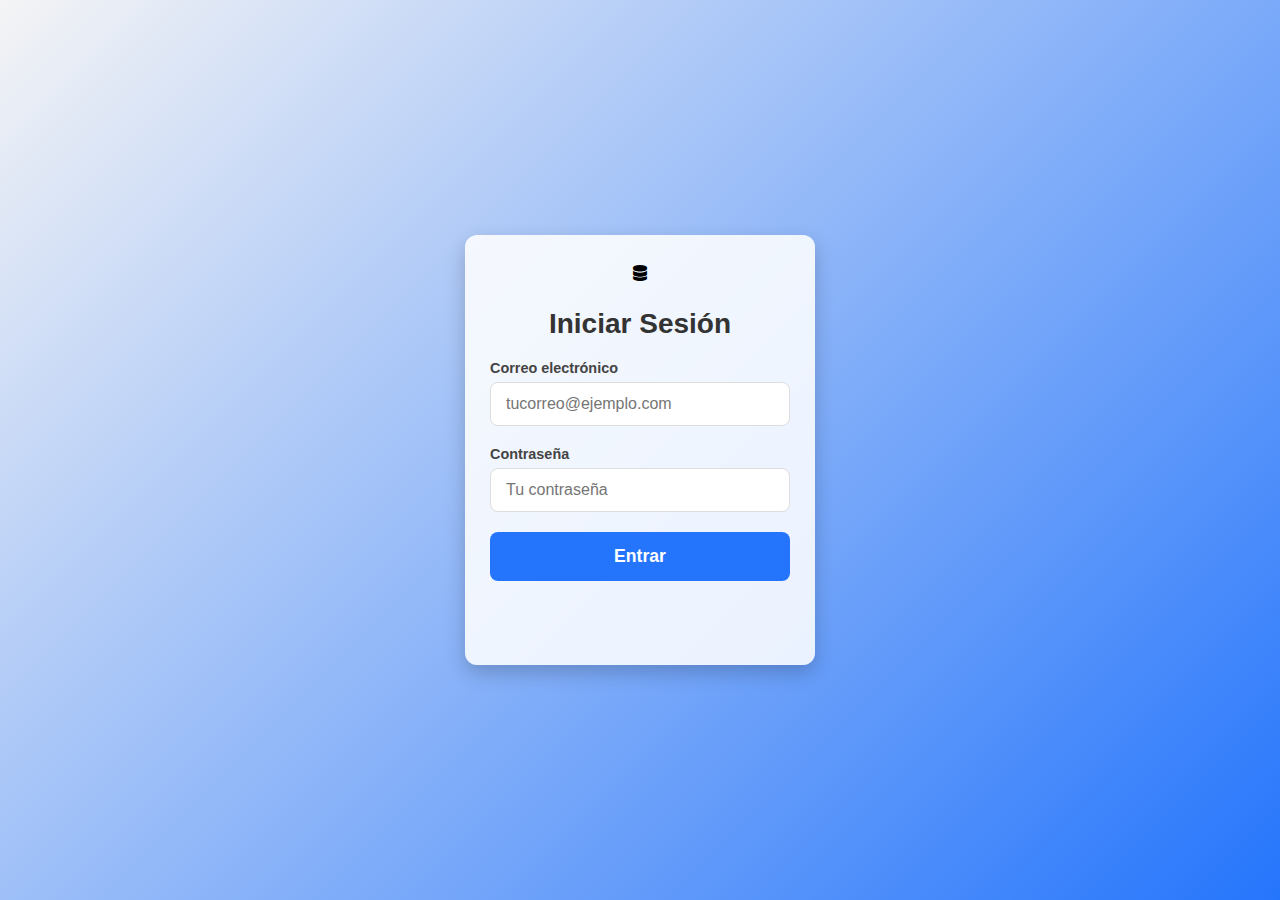
<file: index.html>
<!DOCTYPE html>
<html lang="es">
<head>
    <meta charset="UTF-8">
    <meta name="viewport" content="width=device-width, initial-scale=1.0">
    <title>OracleTech - Soluciones en Servidores y Bases de Datos</title>
    <link rel="stylesheet" href="assets/css/styles.css">
    <!-- Font Awesome para iconos -->
    <link rel="stylesheet" href="https://cdnjs.cloudflare.com/ajax/libs/font-awesome/6.4.0/css/all.min.css">
</head>
<body>
    <!-- Barra lateral -->
    <aside class="sidebar">
        <div class="sidebar-logo">
            <i class="fas fa-database"></i>
            <h2>OracleTech</h2>
        </div>
        <ul class="sidebar-menu">
            <li><a href="index.html" class="active"><i class="fas fa-home"></i> <span>Inicio</span></a></li>
            <li><a href="servicios.html"><i class="fas fa-cogs"></i> <span>Servicios</span></a></li>
            <li><a href="productos.html"><i class="fas fa-server"></i> <span>Productos</span></a></li>
            <li><a href="historia.html"><i class="fas fa-history"></i> <span>Historia</span></a></li>
            <li><a href="contacto.html"><i class="fas fa-envelope"></i> <span>Contacto</span></a></li>
            <li><a href="usuario.html"><i class="fas fa-user"></i> <span>Mi cuenta</span></a></li>
        </ul>
    </aside>

    <!-- Contenido principal -->
    <main class="main-content">
        <header>
            <h1 class="page-title">Bienvenido a OracleTech</h1>
            <div class="user-actions">
                <!-- Se llenará dinámicamente con JS -->
            </div>
        </header>

        <!-- Sección Hero -->
        <section class="hero">
            <div class="hero-content">
                <h1>Soluciones empresariales de bases de datos y servidores</h1>
                <p>Optimizamos el rendimiento de tus datos con soluciones personalizadas y tecnología de vanguardia.</p>
                <div class="hero-buttons">
                    <a href="productos.html" class="btn">Ver productos</a>
                    <a href="contacto.html" class="btn btn-secondary">Solicitar demostración</a>
                </div>
            </div>
        </section>

        <!-- Sección de características -->
        <section class="section">
            <h2 class="section-title">¿Por qué elegirnos?</h2>
            <div class="features">
                <div class="feature">
                    <i class="fas fa-shield-alt"></i>
                    <h3>Seguridad garantizada</h3>
                    <p>Protección de datos avanzada con cifrado y auditorías continuas de seguridad.</p>
                </div>
                <div class="feature">
                    <i class="fas fa-tachometer-alt"></i>
                    <h3>Alto rendimiento</h3>
                    <p>Servidores optimizados para ofrecer velocidad y eficiencia en cada operación.</p>
                </div>
                <div class="feature">
                    <i class="fas fa-cloud"></i>
                    <h3>Soluciones en la nube</h3>
                    <p>Implementación flexible en la nube, en sus instalaciones o en modalidad híbrida.</p>
                </div>
                <div class="feature">
                    <i class="fas fa-headset"></i>
                    <h3>Soporte 24/7</h3>
                    <p>Equipo técnico especializado disponible en todo momento para resolver incidencias.</p>
                </div>
            </div>
        </section>

        <!-- Productos destacados -->
        <section class="section">
            <h2 class="section-title">Productos destacados</h2>
            <div class="card-container" id="featured-products">
                <!-- Se cargarán dinámicamente desde JS -->
                <div class="card">
                    <div class="card-image">
                        <img src="https://images.pexels.com/photos/442150/pexels-photo-442150.jpeg?auto=compress&cs=tinysrgb&w=600" alt="Servidor Oracle Database Enterprise Edition">
                    </div>
                    <div class="card-content">
                        <h3 class="card-title">Servidor Oracle Database Enterprise Edition</h3>
                        <p class="card-description">Solución de servidor de alta disponibilidad con administración avanzada de bases de datos relacionales.</p>
                        <p class="card-price">$8,999</p>
                        <a href="productos.html" class="btn">Ver detalles</a>
                    </div>
                </div>
                <div class="card">
                    <div class="card-image">
                        <img src="https://images.pexels.com/photos/4508748/pexels-photo-4508748.jpeg?auto=compress&cs=tinysrgb&w=600" alt="Oracle Database Cloud Service">
                    </div>
                    <div class="card-content">
                        <h3 class="card-title">Oracle Database Cloud Service</h3>
                        <p class="card-description">Servicio de base de datos en la nube con escalabilidad automática y alta disponibilidad.</p>
                        <p class="card-price">$499/mes</p>
                        <a href="productos.html" class="btn">Ver detalles</a>
                    </div>
                </div>
                <div class="card">
                    <div class="card-image">
                        <img src="https://images.pexels.com/photos/1148820/pexels-photo-1148820.jpeg?auto=compress&cs=tinysrgb&w=600" alt="Servidor de Desarrollo Oracle">
                    </div>
                    <div class="card-content">
                        <h3 class="card-title">Servidor de Desarrollo Oracle</h3>
                        <p class="card-description">Entorno de servidor optimizado para equipos de desarrollo con herramientas integradas.</p>
                        <p class="card-price">$2,999</p>
                        <a href="productos.html" class="btn">Ver detalles</a>
                    </div>
                </div>
            </div>
        </section>

        <!-- Servicios destacados -->
        <section class="section">
            <h2 class="section-title">Servicios especializados</h2>
            <div class="card-container" id="featured-services">
                <div class="card">
                    <div class="card-image">
                        <img src="https://cdn.pixabay.com/photo/2017/07/10/23/43/question-mark-2492009_1280.jpg" alt="Consultoría en Bases de Datos">
                    </div>
                    <div class="card-content">
                        <h3 class="card-title">Consultoría en Bases de Datos</h3>
                        <p class="card-description">Nuestros expertos analizan su infraestructura actual y proponen soluciones optimizadas.</p>
                        <p class="card-price">Desde $2,500</p>
                        <a href="servicios.html" class="btn">Ver detalles</a>
                    </div>
                </div>
                <div class="card">
                    <div class="card-image">
                        <img src="./assets/img/servidores.png" alt="Implementación de Servidores">
                    </div>
                    <div class="card-content">
                        <h3 class="card-title">Implementación de Servidores</h3>
                        <p class="card-description">Servicio completo de configuración e implementación de servidores Oracle.</p>
                        <p class="card-price">Desde $5,000</p>
                        <a href="servicios.html" class="btn">Ver detalles</a>
                    </div>
                </div>
                <div class="card">
                    <div class="card-image">
                        <img src="https://cdn.pixabay.com/photo/2017/01/22/22/11/cloud-computing-2001090_1280.jpg" alt="Migración a la Nube">
                    </div>
                    <div class="card-content">
                        <h3 class="card-title">Migración a la Nube</h3>
                        <p class="card-description">Traslade sus bases de datos y aplicaciones a soluciones en la nube con mínimo tiempo de inactividad.</p>
                        <p class="card-price">Desde $8,000</p>
                        <a href="servicios.html" class="btn">Ver detalles</a>
                    </div>
                </div>
            </div>
        </section>

        <!-- Clientes satisfechos -->
        <section class="section">
            <h2 class="section-title">Clientes que confían en nosotros</h2>
            <div class="client-logos">
                <img src="https://images.pexels.com/photos/91227/pexels-photo-91227.jpeg?auto=compress&cs=tinysrgb&w=150&h=80" alt="Cliente 1">
                <img src="https://images.pexels.com/photos/733872/pexels-photo-733872.jpeg?auto=compress&cs=tinysrgb&w=150&h=80" alt="Cliente 2">
                <img src="https://images.pexels.com/photos/1222271/pexels-photo-1222271.jpeg?auto=compress&cs=tinysrgb&w=150&h=80" alt="Cliente 3">
            </div>
        </section>

        <!-- Footer -->
        <footer>
            <div class="footer-content">
                <div class="footer-column">
                    <h3>OracleTech</h3>
                    <p>Expertos en soluciones de bases de datos y servidores para empresas de todos los tamaños.</p>
                </div>
                <div class="footer-column">
                    <h3>Enlaces rápidos</h3>
                    <ul>
                        <li><a href="index.html">Inicio</a></li>
                        <li><a href="servicios.html">Servicios</a></li>
                        <li><a href="productos.html">Productos</a></li>
                        <li><a href="historia.html">Historia</a></li>
                        <li><a href="contacto.html">Contacto</a></li>
                    </ul>
                </div>
                <div class="footer-column">
                    <h3>Contacto</h3>
                    <ul>
                        <li><i class="fas fa-map-marker-alt"></i> Av. Tecnológica 123, Ciudad</li>
                        <li><i class="fas fa-phone"></i> +1 234 567 890</li>
                        <li><i class="fas fa-envelope"></i> info@oracletech.com</li>
                    </ul>
                </div>
                <div class="footer-column">
                    <h3>Newsletter</h3>
                    <p>Suscríbete para recibir noticias y ofertas exclusivas.</p>
                    <form>
                        <input type="email" placeholder="Tu correo electrónico">
                        <button type="submit" class="btn">Suscribir</button>
                    </form>
                </div>
            </div>
            <div class="footer-bottom">
                <div class="social-icons">
                    <a href="#"><i class="fab fa-facebook-f"></i></a>
                    <a href="#"><i class="fab fa-twitter"></i></a>
                    <a href="#"><i class="fab fa-linkedin-in"></i></a>
                    <a href="#"><i class="fab fa-instagram"></i></a>
                </div>
                <p>&copy; 2025 OracleTech. Todos los derechos reservados.</p>
            </div>
        </footer>
    </main>

    <script src="assets/js/main.js"></script>
</body>
</html>
</file>
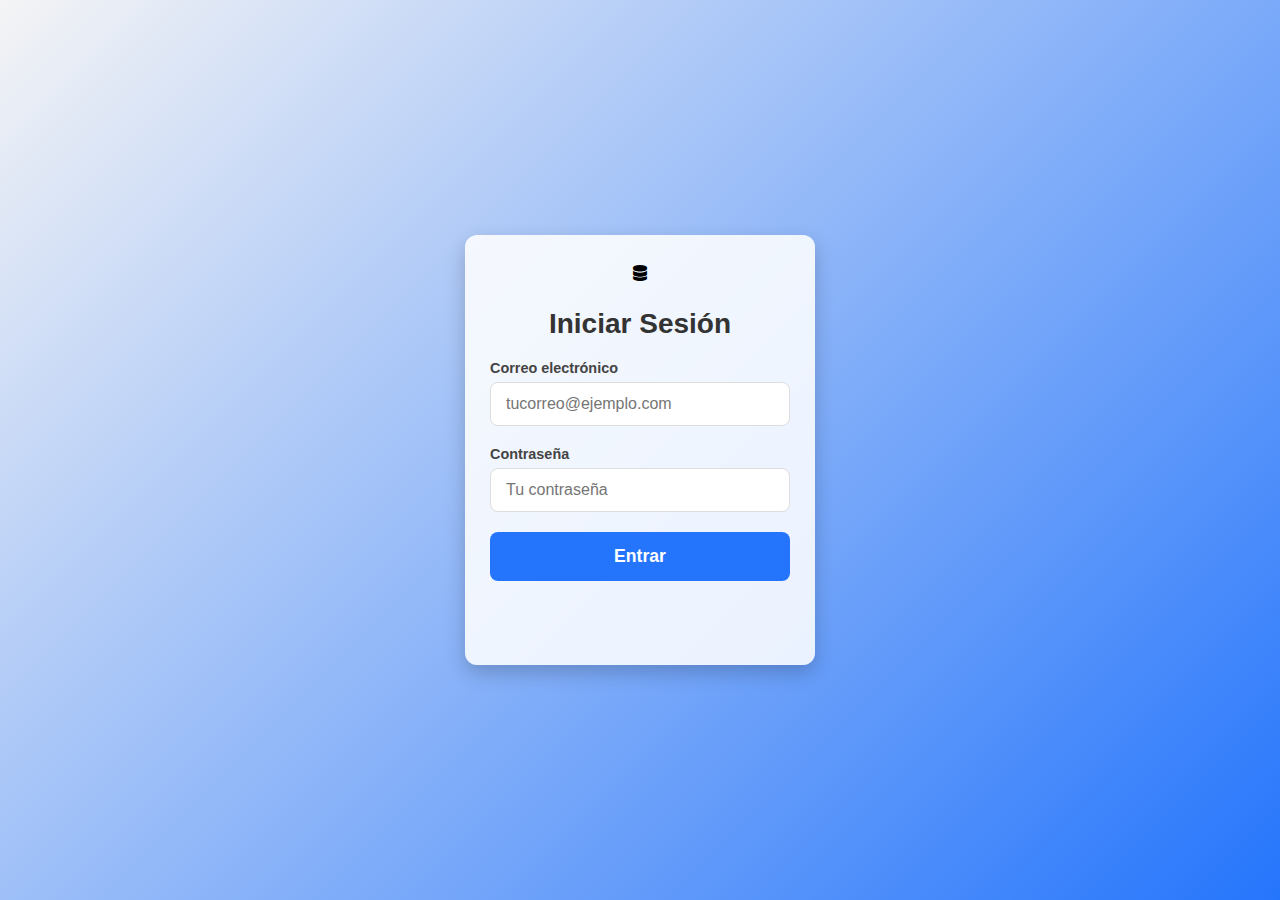
<file: compra.html>
<!DOCTYPE html>
<html lang="es">

<head>
    <meta charset="UTF-8">
    <meta name="viewport" content="width=device-width, initial-scale=1.0">
    <title>Finalizar Compra - OracleTech</title>
    <link rel="stylesheet" href="assets/css/styles.css">
    <!-- Font Awesome para iconos -->
    <link rel="stylesheet" href="https://cdnjs.cloudflare.com/ajax/libs/font-awesome/6.4.0/css/all.min.css">
    <style>
        .error {
            border-color: red !important;
        }

        .checkout-steps {
            display: flex;
            justify-content: space-between;
            margin-bottom: 30px;
            position: relative;
        }

        .checkout-steps::before {
            content: '';
            position: absolute;
            top: 14px;
            left: 0;
            right: 0;
            height: 2px;
            background-color: #e0e0e0;
            z-index: 1;
        }

        .checkout-step {
            display: flex;
            flex-direction: column;
            align-items: center;
            position: relative;
            z-index: 2;
        }

        .step-number {
            width: 30px;
            height: 30px;
            border-radius: 50%;
            background-color: #e0e0e0;
            color: var(--text-color);
            display: flex;
            justify-content: center;
            align-items: center;
            margin-bottom: 10px;
            font-weight: bold;
        }

        .checkout-step.active .step-number {
            background-color: var(--primary-color);
            color: white;
        }

        .checkout-step.completed .step-number {
            background-color: #4caf50;
            color: white;
        }

        .step-title {
            font-size: 0.9rem;
            color: var(--light-text);
        }

        .checkout-step.active .step-title {
            color: var(--primary-color);
            font-weight: bold;
        }

        .checkout-step.completed .step-title {
            color: #4caf50;
            font-weight: bold;
        }

        .checkout-section {
            display: none;
        }

        .checkout-section.active {
            display: block;
        }

        .checkout-navigation {
            display: flex;
            justify-content: space-between;
            margin-top: 30px;
        }

        .cart-summary {
            background-color: #f9f9f9;
            padding: 15px;
            border-radius: var(--border-radius);
            margin-bottom: 20px;
        }

        .cart-summary-title {
            font-weight: bold;
            margin-bottom: 10px;
            display: flex;
            justify-content: space-between;
        }

        .cart-summary-content {
            max-height: 0;
            overflow: hidden;
            transition: max-height 0.3s ease;
        }

        .cart-summary.expanded .cart-summary-content {
            max-height: 500px;
        }

        .cart-summary-toggle {
            cursor: pointer;
        }

        .cart-summary-item {
            display: flex;
            justify-content: space-between;
            margin-bottom: 10px;
            font-size: 0.9rem;
        }

        .payment-method-content {
            display: none;
        }

        input[name="payment"]:checked+.payment-method-content {
            display: block;
        }

        .notification {
            position: fixed;
            bottom: 20px;
            right: 20px;
            padding: 15px 20px;
            border-radius: 4px;
            background: #333;
            color: white;
            z-index: 1000;
            opacity: 0;
            transform: translateY(20px);
            transition: opacity 0.3s, transform 0.3s;
            max-width: 300px;
        }

        .notification.show {
            opacity: 1;
            transform: translateY(0);
        }

        .notification.success {
            background: #4CAF50;
        }

        .notification.error {
            background: #F44336;
        }

        .notification.info {
            background: #2196F3;
        }

        .order-confirmation {
            text-align: center;
            padding: 40px 0;
        }

        .confirmation-icon {
            font-size: 5rem;
            color: #4CAF50;
            margin-bottom: 20px;
        }

        .order-details {
            background: #f9f9f9;
            padding: 20px;
            border-radius: var(--border-radius);
            margin: 30px 0;
            text-align: left;
        }

        .order-item {
            display: flex;
            justify-content: space-between;
            padding: 10px 0;
            border-bottom: 1px solid #eee;
        }

        .order-total {
            font-weight: bold;
            margin-top: 15px;
            font-size: 1.2rem;
            display: flex;
            justify-content: space-between;
        }
    </style>
</head>

<body>
    <!-- Barra lateral -->
    <aside class="sidebar">
        <div class="sidebar-logo">
            <i class="fas fa-database"></i>
            <h2>OracleTech</h2>
        </div>
        <ul class="sidebar-menu">
            <li><a href="index.html"><i class="fas fa-home"></i> <span>Inicio</span></a></li>
            <li><a href="servicios.html"><i class="fas fa-cogs"></i> <span>Servicios</span></a></li>
            <li><a href="productos.html"><i class="fas fa-server"></i> <span>Productos</span></a></li>
            <li><a href="historia.html"><i class="fas fa-history"></i> <span>Historia</span></a></li>
            <li><a href="contacto.html"><i class="fas fa-envelope"></i> <span>Contacto</span></a></li>
            <li><a href="usuario.html"><i class="fas fa-user"></i> <span>Mi cuenta</span></a></li>
        </ul>
    </aside>

    <!-- Contenido principal -->
    <main class="main-content">
        <header>
            <h1 class="page-title">Finalizar Compra</h1>
            <div class="user-actions">
                <!-- Se llenará dinámicamente con JS -->
            </div>
        </header>

        <!-- Pasos del checkout -->
        <div class="checkout-steps">
            <div class="checkout-step active" id="cart-step">
                <div class="step-number">1</div>
                <div class="step-title">Carrito</div>
            </div>
            <div class="checkout-step" id="shipping-step">
                <div class="step-number">2</div>
                <div class="step-title">Envío</div>
            </div>
            <div class="checkout-step" id="payment-step">
                <div class="step-number">3</div>
                <div class="step-title">Pago</div>
            </div>
            <div class="checkout-step" id="confirmation-step">
                <div class="step-number">4</div>
                <div class="step-title">Confirmación</div>
            </div>
        </div>

        <!-- Checkout -->
        <section class="section">
            <div class="checkout-container">
                <!-- Paso 1: Carrito -->
                <div class="checkout-section active" id="cart-section">
                    <h2 class="section-title">Su carrito</h2>
                    <div class="cart-items">
                        <!-- Se llenará dinámicamente desde JS -->
                    </div>

                    <div class="checkout-navigation">
                        <a href="productos.html" class="btn btn-secondary">Seguir comprando</a>
                        <button id="to-shipping" class="btn">Continuar al envío</button>
                    </div>
                </div>

                <!-- Paso 2: Información de envío -->
                <div class="checkout-section" id="shipping-section">
                    <h2 class="section-title">Información de envío</h2>

                    <!-- Resumen del carrito (colapsable) -->
                    <div class="cart-summary">
                        <div class="cart-summary-title">
                            <span>Resumen del carrito</span>
                            <span class="cart-summary-toggle"><i class="fas fa-chevron-down"></i></span>
                        </div>
                        <div class="cart-summary-content">
                            <!-- Se llenará dinámicamente desde JS -->
                        </div>
                    </div>

                    <form id="shipping-form">
                        <div style="display: grid; grid-template-columns: 1fr 1fr; gap: 20px;">
                            <div class="form-group">
                                <label for="shipping-first-name">Nombre *</label>
                                <input type="text" id="shipping-first-name" required>
                            </div>
                            <div class="form-group">
                                <label for="shipping-last-name">Apellidos *</label>
                                <input type="text" id="shipping-last-name" required>
                            </div>
                        </div>

                        <div class="form-group">
                            <label for="shipping-company">Empresa (opcional)</label>
                            <input type="text" id="shipping-company">
                        </div>

                        <div class="form-group">
                            <label for="shipping-country">País / Región *</label>
                            <select id="shipping-country" required>
                                <option value="">Seleccione un país</option>
                                <option value="mexico">México</option>
                                <option value="colombia">Colombia</option>
                                <option value="peru">Perú</option>
                                <option value="chile">Chile</option>
                                <option value="espana">España</option>
                                <option value="estados_unidos">Estados Unidos</option>
                                <option value="otro">Otro</option>
                            </select>
                        </div>

                        <div class="form-group">
                            <label for="shipping-address">Dirección *</label>
                            <input type="text" id="shipping-address" placeholder="Número y calle" required>
                            <input type="text" id="shipping-address-2"
                                placeholder="Apartamento, suite, unidad, etc. (opcional)" style="margin-top: 10px;">
                        </div>

                        <div style="display: grid; grid-template-columns: 2fr 1fr 1fr; gap: 20px;">
                            <div class="form-group">
                                <label for="shipping-city">Ciudad *</label>
                                <input type="text" id="shipping-city" required>
                            </div>
                            <div class="form-group">
                                <label for="shipping-state">Estado/Provincia *</label>
                                <input type="text" id="shipping-state" required>
                            </div>
                            <div class="form-group">
                                <label for="shipping-zip">Código postal *</label>
                                <input type="text" id="shipping-zip" required>
                            </div>
                        </div>

                        <div style="display: grid; grid-template-columns: 1fr 1fr; gap: 20px;">
                            <div class="form-group">
                                <label for="shipping-email">Email *</label>
                                <input type="email" id="shipping-email" required>
                            </div>
                            <div class="form-group">
                                <label for="shipping-phone">Teléfono *</label>
                                <input type="tel" id="shipping-phone" required>
                            </div>
                        </div>

                        <div class="form-group">
                            <label for="shipping-notes">Notas de envío (opcional)</label>
                            <textarea id="shipping-notes"
                                placeholder="Instrucciones especiales para la entrega"></textarea>
                        </div>
                    </form>

                    <div class="checkout-navigation">
                        <button id="back-to-cart" class="btn btn-secondary">Volver al carrito</button>
                        <button id="to-payment" class="btn">Continuar al pago</button>
                    </div>
                </div>

                <!-- Paso 3: Información de pago -->
                <div class="checkout-section" id="payment-section">
                    <h2 class="section-title">Información de pago</h2>

                    <!-- Resumen del carrito (colapsable) -->
                    <div class="cart-summary">
                        <div class="cart-summary-title">
                            <span>Resumen del carrito</span>
                            <span class="cart-summary-toggle"><i class="fas fa-chevron-down"></i></span>
                        </div>
                        <div class="cart-summary-content">
                            <!-- Se llenará dinámicamente desde JS -->
                        </div>
                    </div>

                    <!-- Resumen de envío -->
                    <div class="shipping-summary"
                        style="background-color: #f9f9f9; padding: 15px; border-radius: var(--border-radius); margin-bottom: 20px;">
                        <div style="display: flex; justify-content: space-between; align-items: center;">
                            <h3 style="margin: 0;">Información de envío</h3>
                            <button id="edit-shipping" class="btn btn-secondary"
                                style="padding: 5px 10px; font-size: 0.8rem;">Editar</button>
                        </div>
                        <div id="shipping-summary-content" style="margin-top: 10px;">
                            <!-- Se llenará dinámicamente desde JS -->
                        </div>
                    </div>

                    <form id="payment-form">
                        <h3>Método de pago</h3>

                        <div class="payment-methods">
                            <div class="form-group">
                                <label class="radio-label" style="display: flex; align-items: center;">
                                    <input type="radio" name="payment" value="card" checked style="margin-right: 10px;">
                                    <span style="margin-right: 10px;">Tarjeta de crédito/débito</span>
                                    <div style="display: flex; gap: 5px;">
                                        <i class="fab fa-cc-visa" style="font-size: 1.5rem;"></i>
                                        <i class="fab fa-cc-mastercard" style="font-size: 1.5rem;"></i>
                                        <i class="fab fa-cc-amex" style="font-size: 1.5rem;"></i>
                                    </div>
                                </label>

                                <div class="payment-method-content" id="card-payment-content"
                                    style="margin: 15px 0 15px 25px;">
                                    <div class="form-group">
                                        <label for="card-number">Número de tarjeta *</label>
                                        <input type="text" id="card-number" placeholder="XXXX XXXX XXXX XXXX" required>
                                    </div>

                                    <div style="display: grid; grid-template-columns: 1fr 1fr; gap: 20px;">
                                        <div class="form-group">
                                            <label for="card-expiry">Fecha de expiración *</label>
                                            <input type="text" id="card-expiry" placeholder="MM/AA" required>
                                        </div>
                                        <div class="form-group">
                                            <label for="card-cvc">CVC/CVV *</label>
                                            <input type="text" id="card-cvc" placeholder="XXX" required>
                                        </div>
                                    </div>

                                    <div class="form-group">
                                        <label for="card-name">Nombre en la tarjeta *</label>
                                        <input type="text" id="card-name" required>
                                    </div>
                                </div>
                            </div>

                            <div class="form-group">
                                <label class="radio-label" style="display: flex; align-items: center;">
                                    <input type="radio" name="payment" value="paypal" style="margin-right: 10px;">
                                    <span style="margin-right: 10px;">PayPal</span>
                                    <i class="fab fa-paypal" style="font-size: 1.5rem;"></i>
                                </label>

                                <div class="payment-method-content" id="paypal-payment-content"
                                    style="margin: 15px 0 15px 25px; display: none;">
                                    <p>Serás redirigido a PayPal para completar tu pago de forma segura.</p>
                                </div>
                            </div>

                            <div class="form-group">
                                <label class="radio-label" style="display: flex; align-items: center;">
                                    <input type="radio" name="payment" value="bank" style="margin-right: 10px;">
                                    <span>Transferencia bancaria</span>
                                </label>

                                <div class="payment-method-content" id="bank-payment-content"
                                    style="margin: 15px 0 15px 25px; display: none;">
                                    <p>Realiza el pago directamente a nuestra cuenta bancaria. Por favor, usa el número
                                        de pedido como referencia de pago. Tu pedido no se procesará hasta que los
                                        fondos se hayan recibido en nuestra cuenta.</p>
                                    <div
                                        style="background: #f5f5f5; padding: 15px; margin-top: 15px; border-radius: 4px;">
                                        <p style="margin: 0 0 5px 0;"><strong>Banco:</strong> Banco Nacional</p>
                                        <p style="margin: 0 0 5px 0;"><strong>Titular:</strong> OracleTech S.A.</p>
                                        <p style="margin: 0 0 5px 0;"><strong>Cuenta:</strong> 1234 5678 9012 3456</p>
                                        <p style="margin: 0 0 0 0;"><strong>CLABE:</strong> 012 345 6789012345678</p>
                                    </div>
                                </div>
                            </div>
                        </div>

                        <div class="form-group" style="margin-top: 20px;">
                            <label class="checkbox-label">
                                <input type="checkbox" id="terms-checkbox" required>
                                He leído y acepto los <a href="#">términos y condiciones</a> *
                            </label>
                        </div>
                    </form>

                    <div class="order-summary" style="margin-top: 30px;">
                        <h3>Resumen del pedido</h3>

                        <div class="summary-row">
                            <span>Subtotal:</span>
                            <span class="summary-subtotal value">$0</span>
                        </div>
                        <div class="summary-row">
                            <span>Envío:</span>
                            <span class="summary-shipping value">$0</span>
                        </div>
                        <div class="summary-row">
                            <span>Impuestos:</span>
                            <span class="summary-tax value">$0</span>
                        </div>
                        <div class="summary-row summary-total">
                            <span>Total:</span>
                            <span class="value">$0</span>
                        </div>

                        <div class="secure-checkout" style="margin-top: 20px; text-align: center;">
                            <i class="fas fa-lock" style="color: var(--primary-color);"></i>
                            <span style="font-size: 0.9rem;">Pago 100% seguro</span>
                        </div>
                    </div>

                    <div class="checkout-navigation">
                        <button id="back-to-shipping" class="btn btn-secondary">Volver al envío</button>
                        <button id="place-order" class="btn">Realizar pedido</button>
                    </div>
                </div>

                <!-- Paso 4: Confirmación de pedido -->
                <div class="checkout-section" id="confirmation-section">
                    <div class="order-confirmation">
                        <div class="confirmation-icon">
                            <i class="fas fa-check-circle"></i>
                        </div>
                        <h2>¡Gracias por su compra!</h2>
                        <p>Su orden ha sido procesada exitosamente.</p>

                        <div class="order-details">
                            <h3>Detalles del pedido</h3>
                            <p><strong>Número de orden:</strong> <span id="order-number">ORD-123456</span></p>
                            <p><strong>Fecha:</strong> <span id="order-date"></span></p>

                            <h4 style="margin-top: 20px;">Productos</h4>
                            <div id="order-items">
                                <!-- Se llenará dinámicamente desde JS -->
                            </div>

                            <div class="order-total">
                                <span>Total:</span>
                                <span id="order-total">$0</span>
                            </div>
                        </div>

                        <div style="margin-top: 30px;">
                            <p>Hemos enviado un correo electrónico con los detalles de su compra a <span
                                    id="confirmation-email"></span>.</p>
                            <p>Si tiene alguna pregunta sobre su pedido, por favor contacte a nuestro equipo de soporte.
                            </p>
                        </div>

                        <div style="margin-top: 30px;">
                            <a href="index.html" class="btn">Volver al inicio</a>
                        </div>
                    </div>
                </div>
            </div>
        </section>

        <!-- Footer -->
        <footer>
            <div class="footer-content">
                <div class="footer-column">
                    <h3>OracleTech</h3>
                    <p>Expertos en soluciones de bases de datos y servidores para empresas de todos los tamaños.</p>
                </div>
                <div class="footer-column">
                    <h3>Enlaces rápidos</h3>
                    <ul>
                        <li><a href="index.html">Inicio</a></li>
                        <li><a href="servicios.html">Servicios</a></li>
                        <li><a href="productos.html">Productos</a></li>
                        <li><a href="historia.html">Historia</a></li>
                        <li><a href="contacto.html">Contacto</a></li>
                    </ul>
                </div>
                <div class="footer-column">
                    <h3>Contacto</h3>
                    <ul>
                        <li><i class="fas fa-map-marker-alt"></i> Av. Tecnológica 123, Ciudad</li>
                        <li><i class="fas fa-phone"></i> +1 234 567 890</li>
                        <li><i class="fas fa-envelope"></i> info@oracletech.com</li>
                    </ul>
                </div>
                <div class="footer-column">
                    <h3>Newsletter</h3>
                    <p>Suscríbete para recibir noticias y ofertas exclusivas.</p>
                    <form>
                        <input type="email" placeholder="Tu correo electrónico">
                        <button type="submit" class="btn">Suscribir</button>
                    </form>
                </div>
            </div>
            <div class="footer-bottom">
                <div class="social-icons">
                    <a href="#"><i class="fab fa-facebook-f"></i></a>
                    <a href="#"><i class="fab fa-twitter"></i></a>
                    <a href="#"><i class="fab fa-linkedin-in"></i></a>
                    <a href="#"><i class="fab fa-instagram"></i></a>
                </div>
                <p>&copy; 2025 OracleTech. Todos los derechos reservados.</p>
            </div>
        </footer>
    </main>

    <script src="assets/js/main.js"></script>
    <script>
        // Variables globales
        // No declaramos cart aquí porque ya está declarado en main.js
        let shippingData = {};
        let currentStep = 1;
        
        document.addEventListener('DOMContentLoaded', function() {
            // Cargar carrito desde localStorage
            const savedCart = localStorage.getItem('cart');
            if (savedCart) {
                cart = JSON.parse(savedCart); // Usamos la variable cart del ámbito global de main.js
            }
            
            // Si el carrito está vacío, redirigir a productos
            if (cart.length === 0) {
                showNotification('Su carrito está vacío', 'info');
                setTimeout(() => {
                    window.location.href = 'productos.html';
                }, 2000);
                return;
            }
            
            // Inicializar la página
            displayCartItems();
            updateCartSummary();
            updateOrderSummary();
            setupEventListeners();
            
            // Mostrar fecha actual en la confirmación
            document.getElementById('order-date').textContent = new Date().toLocaleDateString();
            
            // Generar número de orden aleatorio
            document.getElementById('order-number').textContent = 'ORD-' + Math.floor(Math.random() * 1000000);
        });

        function displayCartItems() {
            const cartItemsContainer = document.querySelector('.cart-items');
            if (!cartItemsContainer) return;

            let cartHTML = '';

            cart.forEach(item => {
                cartHTML += `
                    <div class="cart-item" data-id="${item.id}">
                        <div class="cart-item-image">
                            <img src="${item.image}" alt="${item.name}">
                        </div>
                        <div class="cart-item-details">
                            <h3 class="cart-item-title">${item.name}</h3>
                            <p class="card-item-price">$${item.price.toLocaleString()}</p>
                            <div class="cart-item-actions">
                                <div class="item-quantity">
                                    <button class="quantity-btn decrease-quantity">-</button>
                                    <input type="number" class="quantity-input" value="${item.quantity}" min="1" readonly>
                                    <button class="quantity-btn increase-quantity">+</button>
                                </div>
                                <button class="remove-item">Eliminar</button>
                            </div>
                        </div>
                    </div>
                `;
            });

            cartItemsContainer.innerHTML = cartHTML;

            // Agregar event listeners para botones de cantidad
            document.querySelectorAll('.increase-quantity').forEach(button => {
                button.addEventListener('click', function () {
                    const cartItem = this.closest('.cart-item');
                    const productId = parseInt(cartItem.getAttribute('data-id'));
                    updateCartItemQuantity(productId, 1);
                });
            });

            document.querySelectorAll('.decrease-quantity').forEach(button => {
                button.addEventListener('click', function () {
                    const cartItem = this.closest('.cart-item');
                    const productId = parseInt(cartItem.getAttribute('data-id'));
                    updateCartItemQuantity(productId, -1);
                });
            });

            // Event listeners para botón eliminar
            document.querySelectorAll('.remove-item').forEach(button => {
                button.addEventListener('click', function () {
                    const cartItem = this.closest('.cart-item');
                    const productId = parseInt(cartItem.getAttribute('data-id'));
                    removeCartItem(productId);
                });
            });
        }

        function updateCartSummary() {
            const cartSummaryContents = document.querySelectorAll('.cart-summary-content');

            if (cartSummaryContents.length === 0) return;

            let cartSummaryHTML = '';

            cart.forEach(item => {
                cartSummaryHTML += `
                    <div class="cart-summary-item">
                        <span>${item.name} x ${item.quantity}</span>
                        <span>$${(item.price * item.quantity).toLocaleString()}</span>
                    </div>
                `;
            });

            const subtotal = cart.reduce((sum, item) => sum + (item.price * item.quantity), 0);
            const shipping = 10; // Costo de envío fijo
            const tax = Math.round(subtotal * 0.16); // 16% de impuestos
            const total = subtotal + shipping + tax;

            cartSummaryHTML += `
                <div class="cart-summary-item" style="margin-top: 10px; padding-top: 10px; border-top: 1px solid #ddd;">
                    <span>Subtotal:</span>
                    <span>$${subtotal.toLocaleString()}</span>
                </div>
                <div class="cart-summary-item">
                    <span>Envío:</span>
                    <span>$${shipping.toLocaleString()}</span>
                </div>
                <div class="cart-summary-item">
                    <span>Impuestos:</span>
                    <span>$${tax.toLocaleString()}</span>
                </div>
                <div class="cart-summary-item" style="font-weight: bold; margin-top: 5px;">
                    <span>Total:</span>
                    <span>$${total.toLocaleString()}</span>
                </div>
            `;

            cartSummaryContents.forEach(container => {
                container.innerHTML = cartSummaryHTML;
            });

            // Hacer que los resúmenes del carrito sean expandibles
            document.querySelectorAll('.cart-summary-toggle').forEach(toggle => {
                toggle.addEventListener('click', function () {
                    const cartSummary = this.closest('.cart-summary');
                    cartSummary.classList.toggle('expanded');

                    // Cambiar el ícono
                    const icon = this.querySelector('i');
                    if (cartSummary.classList.contains('expanded')) {
                        icon.className = 'fas fa-chevron-up';
                    } else {
                        icon.className = 'fas fa-chevron-down';
                    }
                });
            });
        }

        function updateOrderSummary() {
            const subtotalElement = document.querySelector('.summary-subtotal');
            const shippingElement = document.querySelector('.summary-shipping');
            const taxElement = document.querySelector('.summary-tax');
            const totalElement = document.querySelector('.summary-total .value');

            if (!subtotalElement || !shippingElement || !taxElement || !totalElement) return;

            const subtotal = cart.reduce((sum, item) => sum + (item.price * item.quantity), 0);
            const shipping = subtotal > 0 ? 10 : 0; // Costo de envío fijo
            const tax = Math.round(subtotal * 0.16); // 16% de impuestos
            const total = subtotal + shipping + tax;

            subtotalElement.textContent = `$${subtotal.toLocaleString()}`;
            shippingElement.textContent = `$${shipping.toLocaleString()}`;
            taxElement.textContent = `$${tax.toLocaleString()}`;
            totalElement.textContent = `$${total.toLocaleString()}`;

            // Actualizar el total en la confirmación
            const orderTotal = document.getElementById('order-total');
            if (orderTotal) {
                orderTotal.textContent = `$${total.toLocaleString()}`;
            }
        }

        function updateCartItemQuantity(productId, change) {
            const itemIndex = cart.findIndex(item => item.id === productId);
            if (itemIndex === -1) return;

            cart[itemIndex].quantity += change;

            // Eliminar producto si la cantidad es 0 o menor
            if (cart[itemIndex].quantity <= 0) {
                removeCartItem(productId);
                return;
            }

            // Actualizar UI y localStorage
            const quantityInput = document.querySelector(`.cart-item[data-id="${productId}"] .quantity-input`);
            if (quantityInput) {
                quantityInput.value = cart[itemIndex].quantity;
            }

            localStorage.setItem('cart', JSON.stringify(cart));
            updateCartSummary();
            updateOrderSummary();
        }

        function removeCartItem(productId) {
            cart = cart.filter(item => item.id !== productId);
            localStorage.setItem('cart', JSON.stringify(cart));

            // Actualizar UI
            const cartItem = document.querySelector(`.cart-item[data-id="${productId}"]`);
            if (cartItem) {
                cartItem.remove();
            }

            // Si no hay productos, redirigir a productos
            if (cart.length === 0) {
                showNotification('Su carrito está vacío', 'info');
                setTimeout(() => {
                    window.location.href = 'productos.html';
                }, 2000);
                return;
            }

            updateCartSummary();
            updateOrderSummary();
        }

        function setupEventListeners() {
            // Evento para continuar al envío
            document.getElementById('to-shipping').addEventListener('click', function () {
                goToStep(2);
            });

            // Evento para volver al carrito
            document.getElementById('back-to-cart').addEventListener('click', function () {
                goToStep(1);
            });

            // Evento para continuar al pago
            document.getElementById('to-payment').addEventListener('click', function () {
                if (validateShippingForm()) {
                    // Guardar datos del formulario de envío
                    saveShippingData();
                    updateShippingSummary();
                    goToStep(3);
                }
            });

            // Evento para volver al envío
            document.getElementById('back-to-shipping').addEventListener('click', function () {
                goToStep(2);
            });

            // Evento para editar información de envío
            document.getElementById('edit-shipping').addEventListener('click', function () {
                goToStep(2);
            });

            // Evento para realizar pedido
            document.getElementById('place-order').addEventListener('click', function () {
                if (validatePaymentForm()) {
                    processOrder();
                }
            });

            // Eventos para métodos de pago
            document.querySelectorAll('input[name="payment"]').forEach(radio => {
                radio.addEventListener('change', function () {
                    // Ocultar todos los contenidos de métodos de pago
                    document.querySelectorAll('.payment-method-content').forEach(content => {
                        content.style.display = 'none';
                    });

                    // Mostrar el contenido del método seleccionado
                    const methodContent = document.getElementById(`${this.value}-payment-content`);
                    if (methodContent) {
                        methodContent.style.display = 'block';
                    }
                });
            });

            // Inicializar resúmenes de carrito expandibles
            document.querySelectorAll('.cart-summary-toggle').forEach(toggle => {
                toggle.addEventListener('click', function () {
                    const cartSummary = this.closest('.cart-summary');
                    cartSummary.classList.toggle('expanded');

                    // Cambiar el ícono
                    const icon = this.querySelector('i');
                    if (cartSummary.classList.contains('expanded')) {
                        icon.className = 'fas fa-chevron-up';
                    } else {
                        icon.className = 'fas fa-chevron-down';
                    }
                });
            });
        }

        function goToStep(step) {
            // Actualizar pasos
            document.querySelectorAll('.checkout-step').forEach((el, index) => {
                if (index + 1 < step) {
                    el.classList.remove('active');
                    el.classList.add('completed');
                } else if (index + 1 === step) {
                    el.classList.add('active');
                    el.classList.remove('completed');
                } else {
                    el.classList.remove('active', 'completed');
                }
            });

            // Actualizar secciones
            document.querySelectorAll('.checkout-section').forEach((el, index) => {
                el.classList.toggle('active', index + 1 === step);
            });

            // Actualizar variable global
            currentStep = step;

            // Scroll al inicio
            window.scrollTo({ top: 0, behavior: 'smooth' });
        }

        function validateShippingForm() {
            const requiredFields = document.querySelectorAll('#shipping-form [required]');
            let isValid = true;

            requiredFields.forEach(field => {
                if (!field.value.trim()) {
                    field.classList.add('error');
                    isValid = false;
                } else {
                    field.classList.remove('error');
                }
            });

            if (!isValid) {
                showNotification('Por favor, complete todos los campos requeridos', 'error');
            }

            return isValid;
        }

        function validatePaymentForm() {
            // Verificar aceptación de términos
            const termsCheckbox = document.getElementById('terms-checkbox');
            if (!termsCheckbox.checked) {
                showNotification('Debe aceptar los términos y condiciones', 'error');
                return false;
            }

            // Obtener método de pago seleccionado
            const paymentMethod = document.querySelector('input[name="payment"]:checked').value;

            // Validar campos según el método de pago
            if (paymentMethod === 'card') {
                const cardFields = document.querySelectorAll('#card-payment-content [required]');
                let isValid = true;

                cardFields.forEach(field => {
                    if (!field.value.trim()) {
                        field.classList.add('error');
                        isValid = false;
                    } else {
                        field.classList.remove('error');

                        // Validaciones específicas
                        if (field.id === 'card-number') {
                            // Validar formato de número de tarjeta
                            const cardNumber = field.value.replace(/\s+/g, '');
                            if (!/^\d{15,16}$/.test(cardNumber)) {
                                field.classList.add('error');
                                isValid = false;
                            }
                        } else if (field.id === 'card-expiry') {
                            // Validar formato de fecha de expiración
                            if (!/^\d{2}\/\d{2}$/.test(field.value)) {
                                field.classList.add('error');
                                isValid = false;
                            }
                        } else if (field.id === 'card-cvc') {
                            // Validar formato de CVC
                            if (!/^\d{3,4}$/.test(field.value)) {
                                field.classList.add('error');
                                isValid = false;
                            }
                        }
                    }
                });

                if (!isValid) {
                    showNotification('Por favor, complete correctamente los datos de la tarjeta', 'error');
                    return false;
                }
            }

            return true;
        }

        function saveShippingData() {
            shippingData = {
                firstName: document.getElementById('shipping-first-name').value,
                lastName: document.getElementById('shipping-last-name').value,
                company: document.getElementById('shipping-company').value,
                country: document.getElementById('shipping-country').value,
                address: document.getElementById('shipping-address').value,
                address2: document.getElementById('shipping-address-2').value,
                city: document.getElementById('shipping-city').value,
                state: document.getElementById('shipping-state').value,
                zip: document.getElementById('shipping-zip').value,
                email: document.getElementById('shipping-email').value,
                phone: document.getElementById('shipping-phone').value,
                notes: document.getElementById('shipping-notes').value
            };
        }

        function updateShippingSummary() {
            const shippingSummaryContent = document.getElementById('shipping-summary-content');
            if (!shippingSummaryContent) return;

            const countryName = document.querySelector(`#shipping-country option[value="${shippingData.country}"]`).textContent;

            shippingSummaryContent.innerHTML = `
                <p><strong>${shippingData.firstName} ${shippingData.lastName}</strong></p>
                ${shippingData.company ? `<p>${shippingData.company}</p>` : ''}
                <p>${shippingData.address}</p>
                ${shippingData.address2 ? `<p>${shippingData.address2}</p>` : ''}
                <p>${shippingData.city}, ${shippingData.state} ${shippingData.zip}</p>
                <p>${countryName}</p>
                <p><strong>Email:</strong> ${shippingData.email}</p>
                <p><strong>Teléfono:</strong> ${shippingData.phone}</p>
            `;

            // Actualizar también el correo en la confirmación
            document.getElementById('confirmation-email').textContent = shippingData.email;
        }

        function processOrder() {
            // Mostrar mensaje de procesamiento
            showNotification('Procesando su orden...', 'info');

            // Simular procesamiento de orden (en un entorno real, aquí se enviaría a un servidor)
            setTimeout(() => {
                // Actualizar la UI al paso de confirmación
                goToStep(4);

                // Generar items para la confirmación
                const orderItemsContainer = document.getElementById('order-items');
                let orderItemsHTML = '';

                cart.forEach(item => {
                    orderItemsHTML += `
                        <div class="order-item">
                            <span>${item.name} x ${item.quantity}</span>
                            <span>$${(item.price * item.quantity).toLocaleString()}</span>
                        </div>
                    `;
                });

                orderItemsContainer.innerHTML = orderItemsHTML;

                // Limpiar carrito después de la compra
                cart = [];
                localStorage.removeItem('cart');

                // Mostrar mensaje de éxito
                showNotification('¡Orden completada con éxito!', 'success');
            }, 2000);
        }

        function showNotification(message, type = 'info') {
            // Crear elemento de notificación
            const notification = document.createElement('div');
            notification.className = `notification ${type}`;
            notification.textContent = message;

            // Añadir al DOM
            document.body.appendChild(notification);

            // Mostrar con animación
            setTimeout(() => {
                notification.classList.add('show');
            }, 10);

            // Ocultar después de 3 segundos
            setTimeout(() => {
                notification.classList.remove('show');
                setTimeout(() => {
                    notification.remove();
                }, 300);
            }, 3000);
        }
    </script>
</body>

</html>
</file>
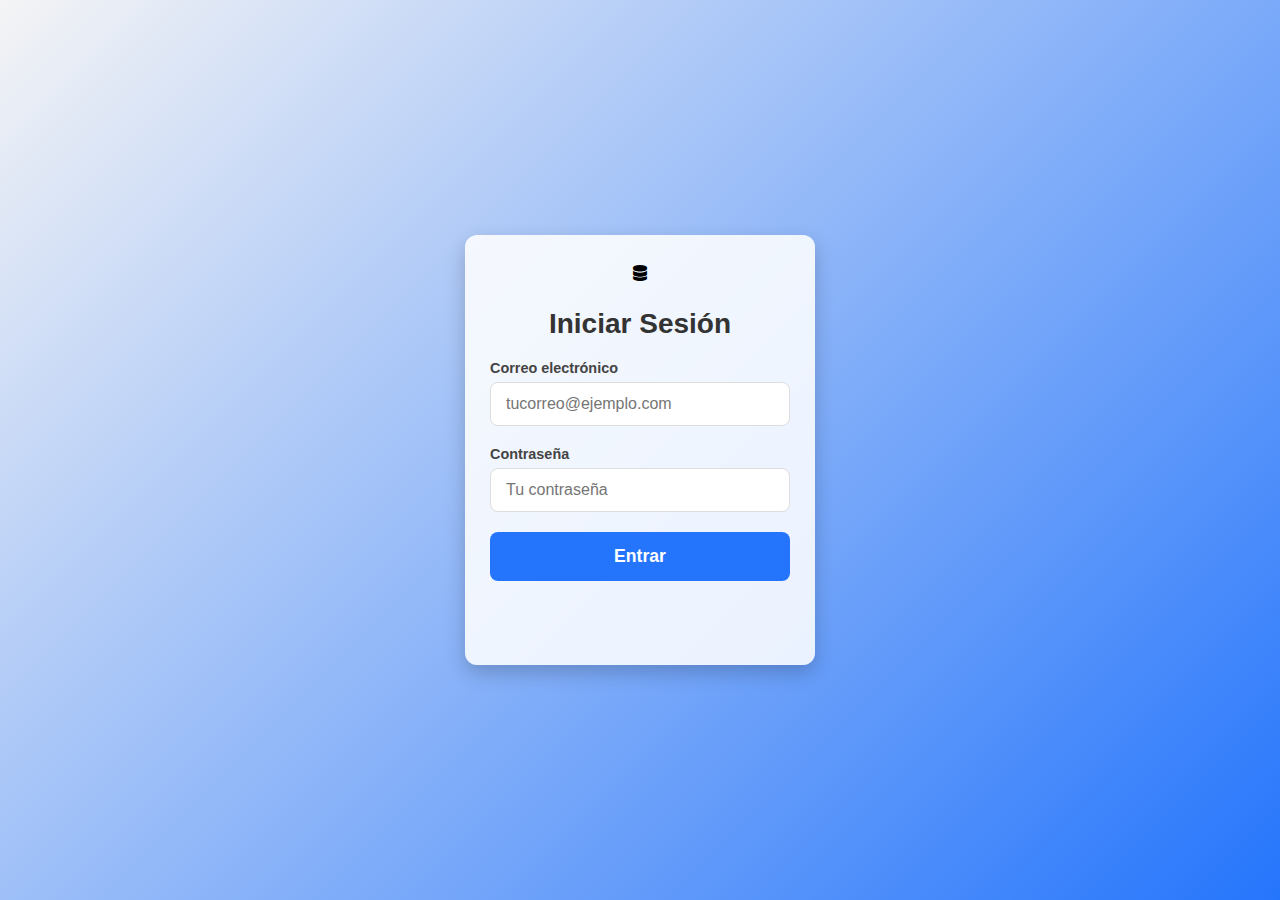
<file: contacto.html>
<!DOCTYPE html>
<html lang="es">
<head>
    <meta charset="UTF-8">
    <meta name="viewport" content="width=device-width, initial-scale=1.0">
    <title>Contacto - OracleTech</title>
    <link rel="stylesheet" href="assets/css/styles.css">
    <!-- Font Awesome para iconos -->
    <link rel="stylesheet" href="https://cdnjs.cloudflare.com/ajax/libs/font-awesome/6.4.0/css/all.min.css">
</head>
<body>
    <!-- Barra lateral -->
    <aside class="sidebar">
        <div class="sidebar-logo">
            <i class="fas fa-database"></i>
            <h2>OracleTech</h2>
        </div>
        <ul class="sidebar-menu">
            <li><a href="index.html"><i class="fas fa-home"></i> <span>Inicio</span></a></li>
            <li><a href="servicios.html"><i class="fas fa-cogs"></i> <span>Servicios</span></a></li>
            <li><a href="productos.html"><i class="fas fa-server"></i> <span>Productos</span></a></li>
            <li><a href="historia.html"><i class="fas fa-history"></i> <span>Historia</span></a></li>
            <li><a href="contacto.html" class="active"><i class="fas fa-envelope"></i> <span>Contacto</span></a></li>
            <li><a href="usuario.html"><i class="fas fa-user"></i> <span>Mi cuenta</span></a></li>
        </ul>
    </aside>

    <!-- Contenido principal -->
    <main class="main-content">
        <header>
            <h1 class="page-title">Contáctenos</h1>
            <div class="user-actions">
                <!-- Se llenará dinámicamente con JS -->
            </div>
        </header>

        <!-- Información de contacto y formulario -->
        <section class="section">
            <div class="contact-container" style="display: grid; grid-template-columns: 1fr 2fr; gap: 30px;">
                <!-- Información de contacto -->
                <div class="contact-info">
                    <h2 class="section-title">Información de contacto</h2>
                    <p>Estamos a su disposición para proporcionarle información sobre nuestros productos y servicios. No dude en contactarnos.</p>
                    
                    <div class="contact-details" style="margin-top: 30px;">
                        <div class="contact-item" style="display: flex; margin-bottom: 20px;">
                            <div class="contact-icon" style="color: var(--primary-color); font-size: 1.5rem; margin-right: 15px;">
                                <i class="fas fa-map-marker-alt"></i>
                            </div>
                            <div class="contact-text">
                                <h4 style="margin: 0 0 5px 0;">Dirección</h4>
                                <p style="margin: 0;">Av. Tecnológica 123, Ciudad Empresarial<br>CP 12345, México</p>
                            </div>
                        </div>
                        
                        <div class="contact-item" style="display: flex; margin-bottom: 20px;">
                            <div class="contact-icon" style="color: var(--primary-color); font-size: 1.5rem; margin-right: 15px;">
                                <i class="fas fa-phone"></i>
                            </div>
                            <div class="contact-text">
                                <h4 style="margin: 0 0 5px 0;">Teléfono</h4>
                                <p style="margin: 0;">+52 (123) 456 7890</p>
                                <p style="margin: 0;">+52 (123) 456 7891</p>
                            </div>
                        </div>
                        
                        <div class="contact-item" style="display: flex; margin-bottom: 20px;">
                            <div class="contact-icon" style="color: var(--primary-color); font-size: 1.5rem; margin-right: 15px;">
                                <i class="fas fa-envelope"></i>
                            </div>
                            <div class="contact-text">
                                <h4 style="margin: 0 0 5px 0;">Email</h4>
                                <p style="margin: 0;">info@oracletech.com</p>
                                <p style="margin: 0;">ventas@oracletech.com</p>
                            </div>
                        </div>
                        
                        <div class="contact-item" style="display: flex; margin-bottom: 20px;">
                            <div class="contact-icon" style="color: var(--primary-color); font-size: 1.5rem; margin-right: 15px;">
                                <i class="fas fa-clock"></i>
                            </div>
                            <div class="contact-text">
                                <h4 style="margin: 0 0 5px 0;">Horario de atención</h4>
                                <p style="margin: 0;">Lunes a Viernes: 9:00 AM - 6:00 PM</p>
                                <p style="margin: 0;">Sábados: 9:00 AM - 1:00 PM</p>
                            </div>
                        </div>
                    </div>
                    
                    <div class="social-media" style="margin-top: 30px;">
                        <h4>Síguenos en redes sociales</h4>
                        <div class="social-icons" style="display: flex; gap: 15px; margin-top: 10px;">
                            <a href="#" style="color: var(--primary-color); font-size: 1.5rem;"><i class="fab fa-facebook-f"></i></a>
                            <a href="#" style="color: var(--primary-color); font-size: 1.5rem;"><i class="fab fa-twitter"></i></a>
                            <a href="#" style="color: var(--primary-color); font-size: 1.5rem;"><i class="fab fa-linkedin-in"></i></a>
                            <a href="#" style="color: var(--primary-color); font-size: 1.5rem;"><i class="fab fa-instagram"></i></a>
                            <a href="#" style="color: var(--primary-color); font-size: 1.5rem;"><i class="fab fa-youtube"></i></a>
                        </div>
                    </div>
                </div>
                
                <!-- Formulario de contacto -->
                <div class="contact-form-container">
                    <h2 class="section-title">Envíenos un mensaje</h2>
                    <p>Complete el siguiente formulario y nos pondremos en contacto con usted a la brevedad.</p>
                    
                    <form id="contact-form" class="contact-form" style="margin-top: 20px;">
                        <div class="form-group">
                            <label for="contact-name">Nombre completo *</label>
                            <input type="text" id="contact-name" required>
                        </div>
                        
                        <div class="form-group">
                            <label for="contact-email">Correo electrónico *</label>
                            <input type="email" id="contact-email" required>
                        </div>
                        
                        <div class="form-group">
                            <label for="contact-phone">Teléfono</label>
                            <input type="tel" id="contact-phone">
                        </div>
                        
                        <div class="form-group">
                            <label for="contact-company">Empresa</label>
                            <input type="text" id="contact-company">
                        </div>
                        
                        <div class="form-group">
                            <label for="contact-subject">Asunto *</label>
                            <select id="contact-subject" required>
                                <option value="">Seleccione una opción</option>
                                <option value="información_general">Información general</option>
                                <option value="ventas">Ventas</option>
                                <option value="soporte">Soporte técnico</option>
                                <option value="consultoria">Consultoría</option>
                                <option value="otro">Otro</option>
                            </select>
                        </div>
                        
                        <div class="form-group">
                            <label for="contact-message">Mensaje *</label>
                            <textarea id="contact-message" required></textarea>
                        </div>
                        
                        <div class="form-group">
                            <label class="checkbox-label">
                                <input type="checkbox" required>
                                He leído y acepto la <a href="#">política de privacidad</a> *
                            </label>
                        </div>
                        
                        <button type="submit" class="btn">Enviar mensaje</button>
                    </form>
                </div>
            </div>
        </section>

        <!-- Mapa y oficinas -->
        <section class="section">
            <h2 class="section-title">Nuestras oficinas</h2>
            
            <div class="office-locations" style="margin-bottom: 30px;">
                <div class="office-tabs" style="display: flex; margin-bottom: 20px; border-bottom: 1px solid #eee;">
                    <button class="office-tab active" data-office="mexico" style="padding: 10px 20px; background: none; border: none; cursor: pointer; font-weight: bold; color: var(--primary-color); border-bottom: 3px solid var(--primary-color);">México (Sede central)</button>
                    <button class="office-tab" data-office="colombia" style="padding: 10px 20px; background: none; border: none; cursor: pointer; font-weight: bold; color: var(--light-text);">Colombia</button>
                    <button class="office-tab" data-office="peru" style="padding: 10px 20px; background: none; border: none; cursor: pointer; font-weight: bold; color: var(--light-text);">Perú</button>
                    <button class="office-tab" data-office="chile" style="padding: 10px 20px; background: none; border: none; cursor: pointer; font-weight: bold; color: var(--light-text);">Chile</button>
                </div>
                
                <div class="office-content active" id="mexico-office">
                    <div style="display: grid; grid-template-columns: 1fr 3fr; gap: 20px;">
                        <div class="office-info">
                            <h3>OracleTech México</h3>
                            <p><i class="fas fa-map-marker-alt"></i> Av. Tecnológica 123, Ciudad Empresarial, CP 12345, México</p>
                            <p><i class="fas fa-phone"></i> +52 (123) 456 7890</p>
                            <p><i class="fas fa-envelope"></i> mexico@oracletech.com</p>
                        </div>
                        <div class="office-map">
                            <!-- Mapa (representación simple para demostración) -->
                            <div style="background-color: #f5f5f5; height: 300px; display: flex; justify-content: center; align-items: center; border-radius: var(--border-radius);">
                                <p style="color: var(--light-text);">Mapa de ubicación - México</p>
                            </div>
                        </div>
                    </div>
                </div>
                
                <div class="office-content" id="colombia-office" style="display: none;">
                    <div style="display: grid; grid-template-columns: 1fr 3fr; gap: 20px;">
                        <div class="office-info">
                            <h3>OracleTech Colombia</h3>
                            <p><i class="fas fa-map-marker-alt"></i> Calle Tecnológica 456, Bogotá, Colombia</p>
                            <p><i class="fas fa-phone"></i> +57 (1) 234 5678</p>
                            <p><i class="fas fa-envelope"></i> colombia@oracletech.com</p>
                        </div>
                        <div class="office-map">
                            <!-- Mapa (representación simple para demostración) -->
                            <div style="background-color: #f5f5f5; height: 300px; display: flex; justify-content: center; align-items: center; border-radius: var(--border-radius);">
                                <p style="color: var(--light-text);">Mapa de ubicación - Colombia</p>
                            </div>
                        </div>
                    </div>
                </div>
                
                <div class="office-content" id="peru-office" style="display: none;">
                    <div style="display: grid; grid-template-columns: 1fr 3fr; gap: 20px;">
                        <div class="office-info">
                            <h3>OracleTech Perú</h3>
                            <p><i class="fas fa-map-marker-alt"></i> Av. San Isidro 789, Lima, Perú</p>
                            <p><i class="fas fa-phone"></i> +51 (1) 345 6789</p>
                            <p><i class="fas fa-envelope"></i> peru@oracletech.com</p>
                        </div>
                        <div class="office-map">
                            <!-- Mapa (representación simple para demostración) -->
                            <div style="background-color: #f5f5f5; height: 300px; display: flex; justify-content: center; align-items: center; border-radius: var(--border-radius);">
                                <p style="color: var(--light-text);">Mapa de ubicación - Perú</p>
                            </div>
                        </div>
                    </div>
                </div>
                
                <div class="office-content" id="chile-office" style="display: none;">
                    <div style="display: grid; grid-template-columns: 1fr 3fr; gap: 20px;">
                        <div class="office-info">
                            <h3>OracleTech Chile</h3>
                            <p><i class="fas fa-map-marker-alt"></i> Calle Providencia 1010, Santiago, Chile</p>
                            <p><i class="fas fa-phone"></i> +56 (2) 456 7890</p>
                            <p><i class="fas fa-envelope"></i> chile@oracletech.com</p>
                        </div>
                        <div class="office-map">
                            <!-- Mapa (representación simple para demostración) -->
                            <div style="background-color: #f5f5f5; height: 300px; display: flex; justify-content: center; align-items: center; border-radius: var(--border-radius);">
                                <p style="color: var(--light-text);">Mapa de ubicación - Chile</p>
                            </div>
                        </div>
                    </div>
                </div>
            </div>
        </section>

        <!-- Preguntas frecuentes -->
        <section class="section">
            <h2 class="section-title">Preguntas frecuentes</h2>
            
            <div class="faq-container" style="margin-top: 20px;">
                <div class="faq-item" style="margin-bottom: 15px; border-bottom: 1px solid #eee; padding-bottom: 15px;">
                    <div class="faq-question" style="display: flex; justify-content: space-between; cursor: pointer;">
                        <h3 style="margin: 0;">¿Cuáles son los horarios de atención al cliente?</h3>
                        <i class="fas fa-chevron-down"></i>
                    </div>
                    <div class="faq-answer" style="display: none; padding-top: 15px;">
                        <p>Nuestro equipo de atención al cliente está disponible de lunes a viernes de 9:00 AM a 6:00 PM y los sábados de 9:00 AM a 1:00 PM. Para emergencias técnicas, ofrecemos soporte 24/7 a través de nuestro servicio premium.</p>
                    </div>
                </div>
                
                <div class="faq-item" style="margin-bottom: 15px; border-bottom: 1px solid #eee; padding-bottom: 15px;">
                    <div class="faq-question" style="display: flex; justify-content: space-between; cursor: pointer;">
                        <h3 style="margin: 0;">¿Cómo puedo solicitar una demostración de sus productos?</h3>
                        <i class="fas fa-chevron-down"></i>
                    </div>
                    <div class="faq-answer" style="display: none; padding-top: 15px;">
                        <p>Puede solicitar una demostración de nuestros productos completando el formulario de contacto en esta página, seleccionando "Ventas" en el campo de asunto y especificando el producto que le interesa. También puede llamarnos directamente al número de ventas o enviarnos un correo electrónico.</p>
                    </div>
                </div>
                
                <div class="faq-item" style="margin-bottom: 15px; border-bottom: 1px solid #eee; padding-bottom: 15px;">
                    <div class="faq-question" style="display: flex; justify-content: space-between; cursor: pointer;">
                        <h3 style="margin: 0;">¿Ofrecen servicios de soporte técnico para sus productos?</h3>
                        <i class="fas fa-chevron-down"></i>
                    </div>
                    <div class="faq-answer" style="display: none; padding-top: 15px;">
                        <p>Sí, ofrecemos diferentes niveles de soporte técnico según las necesidades de nuestros clientes. Desde soporte básico incluido con todos nuestros productos hasta planes premium con atención 24/7 y tiempos de respuesta garantizados. Puede encontrar más información en nuestra sección de servicios o contactar con nuestro equipo de ventas.</p>
                    </div>
                </div>
                
                <div class="faq-item" style="margin-bottom: 15px; border-bottom: 1px solid #eee; padding-bottom: 15px;">
                    <div class="faq-question" style="display: flex; justify-content: space-between; cursor: pointer;">
                        <h3 style="margin: 0;">¿Realizan implementaciones personalizadas según nuestras necesidades?</h3>
                        <i class="fas fa-chevron-down"></i>
                    </div>
                    <div class="faq-answer" style="display: none; padding-top: 15px;">
                        <p>Absolutamente. Entendemos que cada empresa tiene necesidades únicas, por lo que ofrecemos servicios de personalización e implementación a medida. Nuestro equipo de consultores trabajará con usted para entender sus requerimientos específicos y desarrollar una solución que se adapte perfectamente a su negocio.</p>
                    </div>
                </div>
                
                <div class="faq-item" style="margin-bottom: 15px; padding-bottom: 15px;">
                    <div class="faq-question" style="display: flex; justify-content: space-between; cursor: pointer;">
                        <h3 style="margin: 0;">¿Tienen representantes en otros países además de los mencionados?</h3>
                        <i class="fas fa-chevron-down"></i>
                    </div>
                    <div class="faq-answer" style="display: none; padding-top: 15px;">
                        <p>Aunque nuestras oficinas principales están en México, Colombia, Perú y Chile, tenemos una red de socios estratégicos en varios países de América Latina, Estados Unidos y Europa. Independientemente de su ubicación, podemos proporcionarle nuestros servicios. Contáctenos para más información sobre representantes en su país.</p>
                    </div>
                </div>
            </div>
        </section>

        <!-- Footer -->
        <footer>
            <div class="footer-content">
                <div class="footer-column">
                    <h3>OracleTech</h3>
                    <p>Expertos en soluciones de bases de datos y servidores para empresas de todos los tamaños.</p>
                </div>
                <div class="footer-column">
                    <h3>Enlaces rápidos</h3>
                    <ul>
                        <li><a href="index.html">Inicio</a></li>
                        <li><a href="servicios.html">Servicios</a></li>
                        <li><a href="productos.html">Productos</a></li>
                        <li><a href="historia.html">Historia</a></li>
                        <li><a href="contacto.html">Contacto</a></li>
                    </ul>
                </div>
                <div class="footer-column">
                    <h3>Contacto</h3>
                    <ul>
                        <li><i class="fas fa-map-marker-alt"></i> Av. Tecnológica 123, Ciudad</li>
                        <li><i class="fas fa-phone"></i> +1 234 567 890</li>
                        <li><i class="fas fa-envelope"></i> info@oracletech.com</li>
                    </ul>
                </div>
                <div class="footer-column">
                    <h3>Newsletter</h3>
                    <p>Suscríbete para recibir noticias y ofertas exclusivas.</p>
                    <form>
                        <input type="email" placeholder="Tu correo electrónico">
                        <button type="submit" class="btn">Suscribir</button>
                    </form>
                </div>
            </div>
            <div class="footer-bottom">
                <div class="social-icons">
                    <a href="#"><i class="fab fa-facebook-f"></i></a>
                    <a href="#"><i class="fab fa-twitter"></i></a>
                    <a href="#"><i class="fab fa-linkedin-in"></i></a>
                    <a href="#"><i class="fab fa-instagram"></i></a>
                </div>
                <p>&copy; 2025 OracleTech. Todos los derechos reservados.</p>
            </div>
        </footer>
    </main>

    <script src="assets/js/main.js"></script>
    <script>
        document.addEventListener('DOMContentLoaded', function() {
            // Cambiar entre pestañas de oficinas
            const officeTabs = document.querySelectorAll('.office-tab');
            const officeContents = document.querySelectorAll('.office-content');
            
            officeTabs.forEach(tab => {
                tab.addEventListener('click', function() {
                    // Remover clase activa de todas las pestañas
                    officeTabs.forEach(t => {
                        t.classList.remove('active');
                        t.style.color = 'var(--light-text)';
                        t.style.borderBottom = 'none';
                    });
                    
                    // Agregar clase activa a la pestaña clicada
                    this.classList.add('active');
                    this.style.color = 'var(--primary-color)';
                    this.style.borderBottom = '3px solid var(--primary-color)';
                    
                    // Ocultar todos los contenidos
                    officeContents.forEach(content => {
                        content.style.display = 'none';
                        content.classList.remove('active');
                    });
                    
                    // Mostrar el contenido correspondiente
                    const officeId = this.getAttribute('data-office');
                    const officeContent = document.getElementById(officeId + '-office');
                    officeContent.style.display = 'block';
                    officeContent.classList.add('active');
                });
            });
            
            // Funcionalidad de acordeón para FAQs
            const faqQuestions = document.querySelectorAll('.faq-question');
            
            faqQuestions.forEach(question => {
                question.addEventListener('click', function() {
                    const answer = this.nextElementSibling;
                    const icon = this.querySelector('i');
                    
                    if (answer.style.display === 'none' || !answer.style.display) {
                        answer.style.display = 'block';
                        icon.classList.remove('fa-chevron-down');
                        icon.classList.add('fa-chevron-up');
                    } else {
                        answer.style.display = 'none';
                        icon.classList.remove('fa-chevron-up');
                        icon.classList.add('fa-chevron-down');
                    }
                });
            });
        });
    </script>
</body>
</html>
</file>
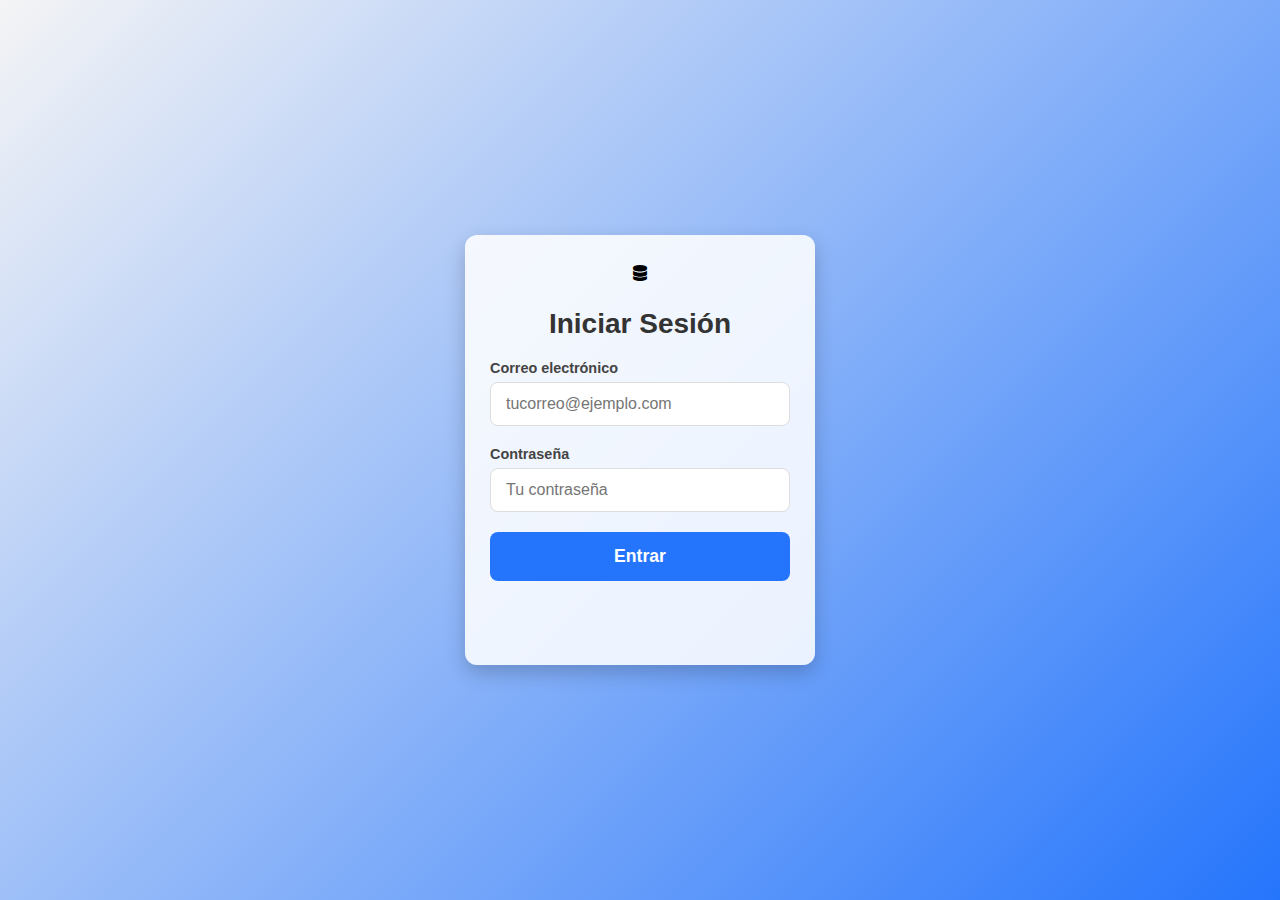
<file: historia.html>
<!DOCTYPE html>
<html lang="es">
<head>
    <meta charset="UTF-8">
    <meta name="viewport" content="width=device-width, initial-scale=1.0">
    <title>Historia - OracleTech</title>
    <link rel="stylesheet" href="assets/css/styles.css">
    <!-- Font Awesome para iconos -->
    <link rel="stylesheet" href="https://cdnjs.cloudflare.com/ajax/libs/font-awesome/6.4.0/css/all.min.css">
</head>
<body>
    <!-- Barra lateral -->
    <aside class="sidebar">
        <div class="sidebar-logo">
            <i class="fas fa-database"></i>
            <h2>OracleTech</h2>
        </div>
        <ul class="sidebar-menu">
            <li><a href="index.html"><i class="fas fa-home"></i> <span>Inicio</span></a></li>
            <li><a href="servicios.html"><i class="fas fa-cogs"></i> <span>Servicios</span></a></li>
            <li><a href="productos.html"><i class="fas fa-server"></i> <span>Productos</span></a></li>
            <li><a href="historia.html" class="active"><i class="fas fa-history"></i> <span>Historia</span></a></li>
            <li><a href="contacto.html"><i class="fas fa-envelope"></i> <span>Contacto</span></a></li>
            <li><a href="usuario.html"><i class="fas fa-user"></i> <span>Mi cuenta</span></a></li>
        </ul>
    </aside>

    <!-- Contenido principal -->
    <main class="main-content">
        <header>
            <h1 class="page-title">Nuestra Historia</h1>
            <div class="user-actions">
                <!-- Se llenará dinámicamente con JS -->
            </div>
        </header>

        <!-- Introducción a la historia -->
        <section class="section">
            <h2 class="section-title">Trayectoria de Innovación Tecnológica</h2>
            <p>Desde nuestra fundación en 1995, OracleTech ha estado a la vanguardia de las soluciones de bases de datos y servidores empresariales. Nuestra historia es un testimonio de nuestro compromiso con la excelencia, la innovación y el servicio al cliente.</p>
            <p>A lo largo de más de tres décadas, hemos evolucionado constantemente para adaptarnos a las necesidades cambiantes del mercado tecnológico, manteniendo siempre nuestros valores fundamentales: integridad, innovación y excelencia en el servicio.</p>
            
            <div class="company-stats" style="display: grid; grid-template-columns: repeat(auto-fit, minmax(200px, 1fr)); gap: 20px; margin-top: 30px; text-align: center;">
                <div class="stat-item" style="background: var(--white); padding: 20px; border-radius: var(--border-radius); box-shadow: var(--box-shadow);">
                    <div class="stat-number" style="font-size: 2.5rem; font-weight: bold; color: var(--primary-color);">30+</div>
                    <div class="stat-label">Años de experiencia</div>
                </div>
                <div class="stat-item" style="background: var(--white); padding: 20px; border-radius: var(--border-radius); box-shadow: var(--box-shadow);">
                    <div class="stat-number" style="font-size: 2.5rem; font-weight: bold; color: var(--primary-color);">500+</div>
                    <div class="stat-label">Clientes satisfechos</div>
                </div>
                <div class="stat-item" style="background: var(--white); padding: 20px; border-radius: var(--border-radius); box-shadow: var(--box-shadow);">
                    <div class="stat-number" style="font-size: 2.5rem; font-weight: bold; color: var(--primary-color);">15</div>
                    <div class="stat-label">Países con presencia</div>
                </div>
                <div class="stat-item" style="background: var(--white); padding: 20px; border-radius: var(--border-radius); box-shadow: var(--box-shadow);">
                    <div class="stat-number" style="font-size: 2.5rem; font-weight: bold; color: var(--primary-color);">12</div>
                    <div class="stat-label">Premios de innovación</div>
                </div>
            </div>
        </section>

        <!-- Línea de tiempo -->
        <section class="section">
            <h2 class="section-title">Línea de tiempo</h2>
            <div class="timeline" id="company-timeline">
                <!-- Se llenará dinámicamente desde el archivo JSON -->
            </div>
        </section>

        <!-- Nuestro equipo -->
        <section class="section">
            <h2 class="section-title">Nuestro Equipo Directivo</h2>
            <div class="team-members" style="display: grid; grid-template-columns: repeat(auto-fit, minmax(250px, 1fr)); gap: 30px; margin-top: 20px;">
                <div class="team-member" style="background: var(--white); border-radius: var(--border-radius); overflow: hidden; box-shadow: var(--box-shadow);">
                    <div class="member-image" style="height: 250px; overflow: hidden;">
                        <img src="https://images.pexels.com/photos/1681010/pexels-photo-1681010.jpeg?auto=compress&cs=tinysrgb&w=500" alt="CEO" style="width: 100%; height: 100%; object-fit: cover;">
                    </div>
                    <div class="member-info" style="padding: 20px;">
                        <h3 style="margin-bottom: 5px; color: var(--primary-color);">Juan Carlos Martínez</h3>
                        <p style="color: var(--light-text); margin-bottom: 10px;">CEO y Fundador</p>
                        <p>Con más de 30 años de experiencia en tecnología, Juan Carlos ha liderado OracleTech desde su fundación con visión y determinación.</p>
                        <div class="member-social" style="margin-top: 15px;">
                            <a href="#" style="color: var(--primary-color); margin-right: 10px;"><i class="fab fa-linkedin"></i></a>
                            <a href="#" style="color: var(--primary-color); margin-right: 10px;"><i class="fab fa-twitter"></i></a>
                            <a href="#" style="color: var(--primary-color);"><i class="fas fa-envelope"></i></a>
                        </div>
                    </div>
                </div>
                <div class="team-member" style="background: var(--white); border-radius: var(--border-radius); overflow: hidden; box-shadow: var(--box-shadow);">
                    <div class="member-image" style="height: 250px; overflow: hidden;">
                        <img src="https://images.pexels.com/photos/712513/pexels-photo-712513.jpeg?auto=compress&cs=tinysrgb&w=500" alt="CTO" style="width: 100%; height: 100%; object-fit: cover;">
                    </div>
                    <div class="member-info" style="padding: 20px;">
                        <h3 style="margin-bottom: 5px; color: var(--primary-color);">Elena Rodríguez</h3>
                        <p style="color: var(--light-text); margin-bottom: 10px;">Directora de Tecnología</p>
                        <p>Especialista en bases de datos y arquitectura de servidores, Elena lidera nuestro departamento técnico con innovación y excelencia.</p>
                        <div class="member-social" style="margin-top: 15px;">
                            <a href="#" style="color: var(--primary-color); margin-right: 10px;"><i class="fab fa-linkedin"></i></a>
                            <a href="#" style="color: var(--primary-color); margin-right: 10px;"><i class="fab fa-twitter"></i></a>
                            <a href="#" style="color: var(--primary-color);"><i class="fas fa-envelope"></i></a>
                        </div>
                    </div>
                </div>
                <div class="team-member" style="background: var(--white); border-radius: var(--border-radius); overflow: hidden; box-shadow: var(--box-shadow);">
                    <div class="member-image" style="height: 250px; overflow: hidden;">
                        <img src="https://images.pexels.com/photos/834863/pexels-photo-834863.jpeg?auto=compress&cs=tinysrgb&w=500" alt="COO" style="width: 100%; height: 100%; object-fit: cover;">
                    </div>
                    <div class="member-info" style="padding: 20px;">
                        <h3 style="margin-bottom: 5px; color: var(--primary-color);">Ricardo Mendoza</h3>
                        <p style="color: var(--light-text); margin-bottom: 10px;">Director de Operaciones</p>
                        <p>Con amplia experiencia en gestión empresarial, Ricardo supervisa todas las operaciones para garantizar un servicio de alta calidad.</p>
                        <div class="member-social" style="margin-top: 15px;">
                            <a href="#" style="color: var(--primary-color); margin-right: 10px;"><i class="fab fa-linkedin"></i></a>
                            <a href="#" style="color: var(--primary-color); margin-right: 10px;"><i class="fab fa-twitter"></i></a>
                            <a href="#" style="color: var(--primary-color);"><i class="fas fa-envelope"></i></a>
                        </div>
                    </div>
                </div>
                <div class="team-member" style="background: var(--white); border-radius: var(--border-radius); overflow: hidden; box-shadow: var(--box-shadow);">
                    <div class="member-image" style="height: 250px; overflow: hidden;">
                        <img src="https://images.pexels.com/photos/871495/pexels-photo-871495.jpeg?auto=compress&cs=tinysrgb&w=500" alt="CFO" style="width: 100%; height: 100%; object-fit: cover;">
                    </div>
                    <div class="member-info" style="padding: 20px;">
                        <h3 style="margin-bottom: 5px; color: var(--primary-color);">Ana Gómez</h3>
                        <p style="color: var(--light-text); margin-bottom: 10px;">Directora Financiera</p>
                        <p>Experta en finanzas corporativas, Ana ha sido clave en la gestión financiera y el crecimiento sostenible de OracleTech.</p>
                        <div class="member-social" style="margin-top: 15px;">
                            <a href="#" style="color: var(--primary-color); margin-right: 10px;"><i class="fab fa-linkedin"></i></a>
                            <a href="#" style="color: var(--primary-color); margin-right: 10px;"><i class="fab fa-twitter"></i></a>
                            <a href="#" style="color: var(--primary-color);"><i class="fas fa-envelope"></i></a>
                        </div>
                    </div>
                </div>
            </div>
        </section>

        <!-- Misión, Visión y Valores -->
        <section class="section">
            <h2 class="section-title">Nuestra filosofía</h2>
            <div class="philosophy-container" style="display: grid; grid-template-columns: repeat(auto-fit, minmax(300px, 1fr)); gap: 30px; margin-top: 20px;">
                <div class="philosophy-item" style="background: var(--white); padding: 30px; border-radius: var(--border-radius); box-shadow: var(--box-shadow);">
                    <div style="font-size: 3rem; color: var(--primary-color); margin-bottom: 20px; text-align: center;">
                        <i class="fas fa-bullseye"></i>
                    </div>
                    <h3 style="text-align: center; margin-bottom: 15px; font-size: 1.5rem;">Misión</h3>
                    <p>Proporcionar soluciones tecnológicas innovadoras y de alta calidad que permitan a nuestros clientes optimizar sus procesos de gestión de datos, impulsando su crecimiento y competitividad en un mundo digital en constante evolución.</p>
                </div>
                <div class="philosophy-item" style="background: var(--white); padding: 30px; border-radius: var(--border-radius); box-shadow: var(--box-shadow);">
                    <div style="font-size: 3rem; color: var(--primary-color); margin-bottom: 20px; text-align: center;">
                        <i class="fas fa-eye"></i>
                    </div>
                    <h3 style="text-align: center; margin-bottom: 15px; font-size: 1.5rem;">Visión</h3>
                    <p>Ser reconocidos globalmente como líderes en soluciones de bases de datos y servidores, destacando por nuestra excelencia técnica, innovación continua y compromiso inquebrantable con la satisfacción de nuestros clientes.</p>
                </div>
                <div class="philosophy-item" style="background: var(--white); padding: 30px; border-radius: var(--border-radius); box-shadow: var(--box-shadow);">
                    <div style="font-size: 3rem; color: var(--primary-color); margin-bottom: 20px; text-align: center;">
                        <i class="fas fa-heart"></i>
                    </div>
                    <h3 style="text-align: center; margin-bottom: 15px; font-size: 1.5rem;">Valores</h3>
                    <ul style="list-style-type: none; padding: 0;">
                        <li style="margin-bottom: 10px;"><strong>Integridad:</strong> Actuamos con honestidad y transparencia en todas nuestras interacciones.</li>
                        <li style="margin-bottom: 10px;"><strong>Innovación:</strong> Buscamos constantemente nuevas formas de mejorar y evolucionar.</li>
                        <li style="margin-bottom: 10px;"><strong>Excelencia:</strong> Nos esforzamos por superar las expectativas en todo lo que hacemos.</li>
                        <li style="margin-bottom: 10px;"><strong>Colaboración:</strong> Trabajamos juntos, tanto internamente como con nuestros clientes.</li>
                        <li><strong>Responsabilidad:</strong> Asumimos el compromiso con nuestros clientes, empleados y la sociedad.</li>
                    </ul>
                </div>
            </div>
        </section>

        <!-- Footer -->
        <footer>
            <div class="footer-content">
                <div class="footer-column">
                    <h3>OracleTech</h3>
                    <p>Expertos en soluciones de bases de datos y servidores para empresas de todos los tamaños.</p>
                </div>
                <div class="footer-column">
                    <h3>Enlaces rápidos</h3>
                    <ul>
                        <li><a href="index.html">Inicio</a></li>
                        <li><a href="servicios.html">Servicios</a></li>
                        <li><a href="productos.html">Productos</a></li>
                        <li><a href="historia.html">Historia</a></li>
                        <li><a href="contacto.html">Contacto</a></li>
                    </ul>
                </div>
                <div class="footer-column">
                    <h3>Contacto</h3>
                    <ul>
                        <li><i class="fas fa-map-marker-alt"></i> Av. Tecnológica 123, Ciudad</li>
                        <li><i class="fas fa-phone"></i> +1 234 567 890</li>
                        <li><i class="fas fa-envelope"></i> info@oracletech.com</li>
                    </ul>
                </div>
                <div class="footer-column">
                    <h3>Newsletter</h3>
                    <p>Suscríbete para recibir noticias y ofertas exclusivas.</p>
                    <form>
                        <input type="email" placeholder="Tu correo electrónico">
                        <button type="submit" class="btn">Suscribir</button>
                    </form>
                </div>
            </div>
            <div class="footer-bottom">
                <div class="social-icons">
                    <a href="#"><i class="fab fa-facebook-f"></i></a>
                    <a href="#"><i class="fab fa-twitter"></i></a>
                    <a href="#"><i class="fab fa-linkedin-in"></i></a>
                    <a href="#"><i class="fab fa-instagram"></i></a>
                </div>
                <p>&copy; 2025 OracleTech. Todos los derechos reservados.</p>
            </div>
        </footer>
    </main>

    <script src="assets/js/main.js"></script>
    <script>
        // Cargar historia desde JSON
        document.addEventListener('DOMContentLoaded', function() {
            fetch('assets/data/history.json')
                .then(response => response.json())
                .then(historyData => {
                    displayTimeline(historyData);
                })
                .catch(error => console.error('Error cargando historia:', error));
        });

        function displayTimeline(historyData) {
            const timelineContainer = document.getElementById('company-timeline');
            let html = '';
            
            historyData.forEach((item, index) => {
                html += `
                    <div class="timeline-item">
                        <div class="timeline-content">
                            <h3 class="timeline-year">${item.year}</h3>
                            <h4>${item.title}</h4>
                            <p>${item.description}</p>
                        </div>
                    </div>
                `;
            });
            
            timelineContainer.innerHTML = html;
        }
    </script>
</body>
</html>
</file>
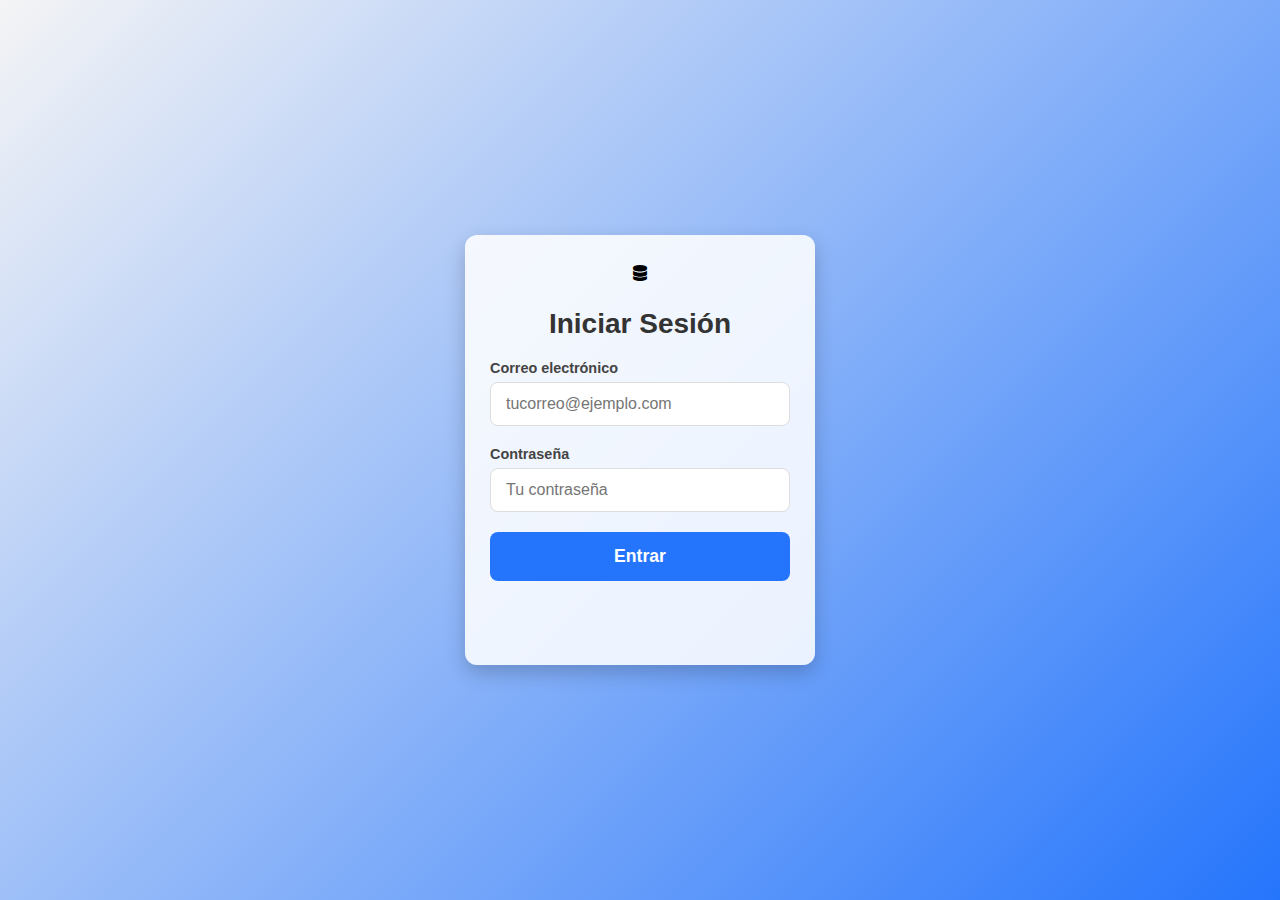
<file: inicio-sesion.html>
<!DOCTYPE html>
<html lang="es">

<head>
  <meta charset="UTF-8" />
  <meta name="viewport" content="width=device-width, initial-scale=1, maximum-scale=1, user-scalable=no" />
  <title>Inicio de Sesión</title>
  <link rel="stylesheet" href="https://cdnjs.cloudflare.com/ajax/libs/font-awesome/6.4.0/css/all.min.css">

  <style>
    * {
      box-sizing: border-box;
    }

    body {
      margin: 0;
      font-family: 'Montserrat', sans-serif;
      background: linear-gradient(135deg, #f4f4f5, #2575fc);
      height: 100vh;
      display: flex;
      justify-content: center;
      align-items: center;
      padding: 20px;
    }

    .login-container {
      background: #ffffffdd;
      padding: 30px 25px 40px;
      border-radius: 12px;
      box-shadow: 0 8px 20px rgba(0, 0, 0, 0.2);
      width: 100%;
      max-width: 350px;
      text-align: center;
    }

    .logo {
      margin-bottom: 25px;
    }

    .logo img {
      width: 130px;
      max-width: 100%;
      height: auto;
    }

    h1 {
      margin: 0 0 20px;
      font-weight: 700;
      color: #333;
      font-size: 1.75rem;
    }

    form {
      display: flex;
      flex-direction: column;
    }

    label {
      margin-bottom: 6px;
      font-weight: 600;
      color: #444;
      text-align: left;
      font-size: 0.9rem;
    }

    input[type="email"],
    input[type="password"] {
      padding: 12px 15px;
      margin-bottom: 20px;
      border-radius: 8px;
      border: 1.8px solid #ddd;
      font-size: 1rem;
      transition: border-color 0.3s ease;
    }

    input[type="email"]:focus,
    input[type="password"]:focus {
      outline: none;
      border-color: #2575fc;
      box-shadow: 0 0 10px rgba(37, 117, 252, 0.3);
    }

    button {
      background-color: #2575fc;
      border: none;
      padding: 14px 0;
      color: white;
      font-size: 1.1rem;
      font-weight: 700;
      border-radius: 8px;
      cursor: pointer;
      transition: background-color 0.3s ease;
    }

    button:hover {
      background-color: #1a51bf;
    }

    .message {
      margin-top: 20px;
      font-size: 0.95rem;
      font-weight: 600;
      min-height: 24px;
    }

    .message.error {
      color: #e03e2f;
    }

    .message.success {
      color: #28a745;
    }

    @media (max-width: 400px) {
      .login-container {
        padding: 24px 20px 32px;
      }

      h1 {
        font-size: 1.5rem;
      }

      button {
        font-size: 1rem;
      }
    }
  </style>
</head>

<body>
  <div class="login-container" role="main" aria-label="Formulario de inicio de sesión">
    <div class="logo" aria-label="Logo de la empresa">
      <i class="fas fa-database"></i>
    </div>
    <h1>Iniciar Sesión</h1>
    <form id="loginForm" aria-describedby="loginMessage" novalidate>
      <label for="email">Correo electrónico</label>
      <input type="email" id="email" name="email" autocomplete="username" placeholder="tucorreo@ejemplo.com" required
        aria-required="true" />
      <label for="password">Contraseña</label>
      <input type="password" id="password" name="password" autocomplete="current-password" placeholder="Tu contraseña"
        required aria-required="true" />
      <button type="submit" aria-label="Botón de iniciar sesión">Entrar</button>
    </form>
    <div class="message" id="loginMessage" role="alert" aria-live="polite"></div>
  </div>

  <script>
    (function () {
      'use strict';

      const loginForm = document.getElementById('loginForm');
      const loginMessage = document.getElementById('loginMessage');

      loginForm.addEventListener('submit', function (event) {
        event.preventDefault();
        loginMessage.textContent = '';
        loginMessage.className = 'message';

        const email = loginForm.email.value.trim().toLowerCase();
        const password = loginForm.password.value;

        if (!email || !password) {
          loginMessage.textContent = 'Por favor, completa todos los campos.';
          loginMessage.classList.add('error');
          return;
        }

        loginMessage.textContent = '¡Inicio de sesión exitoso! Redirigiendo...';
        loginMessage.classList.add('success');

        setTimeout(() => {
          loginMessage.textContent = '';
          loginForm.reset();
          localStorage.setItem('isLoggedIn', 'true');
          localStorage.setItem('username', email);
          const getBasePath = () => {
            // Obtener el pathname completo
            const fullPath = window.location.pathname;

            // Encontrar la posición del último directorio antes del archivo actual
            const lastSlashIndex = fullPath.lastIndexOf('/');

            // Si el archivo está en la raíz del sitio, no hay prefijo
            if (lastSlashIndex <= 0) {
              return '';
            }

            // Extraer el prefijo hasta el último directorio
            const basePath = fullPath.substring(0, lastSlashIndex);

            // Si estamos en la página de inicio de sesión, subir un nivel
            if (fullPath.endsWith('/inicio-sesion.html')) {
              const prevSlashIndex = basePath.lastIndexOf('/');
              return prevSlashIndex > 0 ? basePath.substring(0, prevSlashIndex) : '';
            }

            return basePath;
          };

          window.location.href = getBasePath() + '/index.html';
        }, 1500);

      });

    })();
  </script>
</body>

</html>
</file>
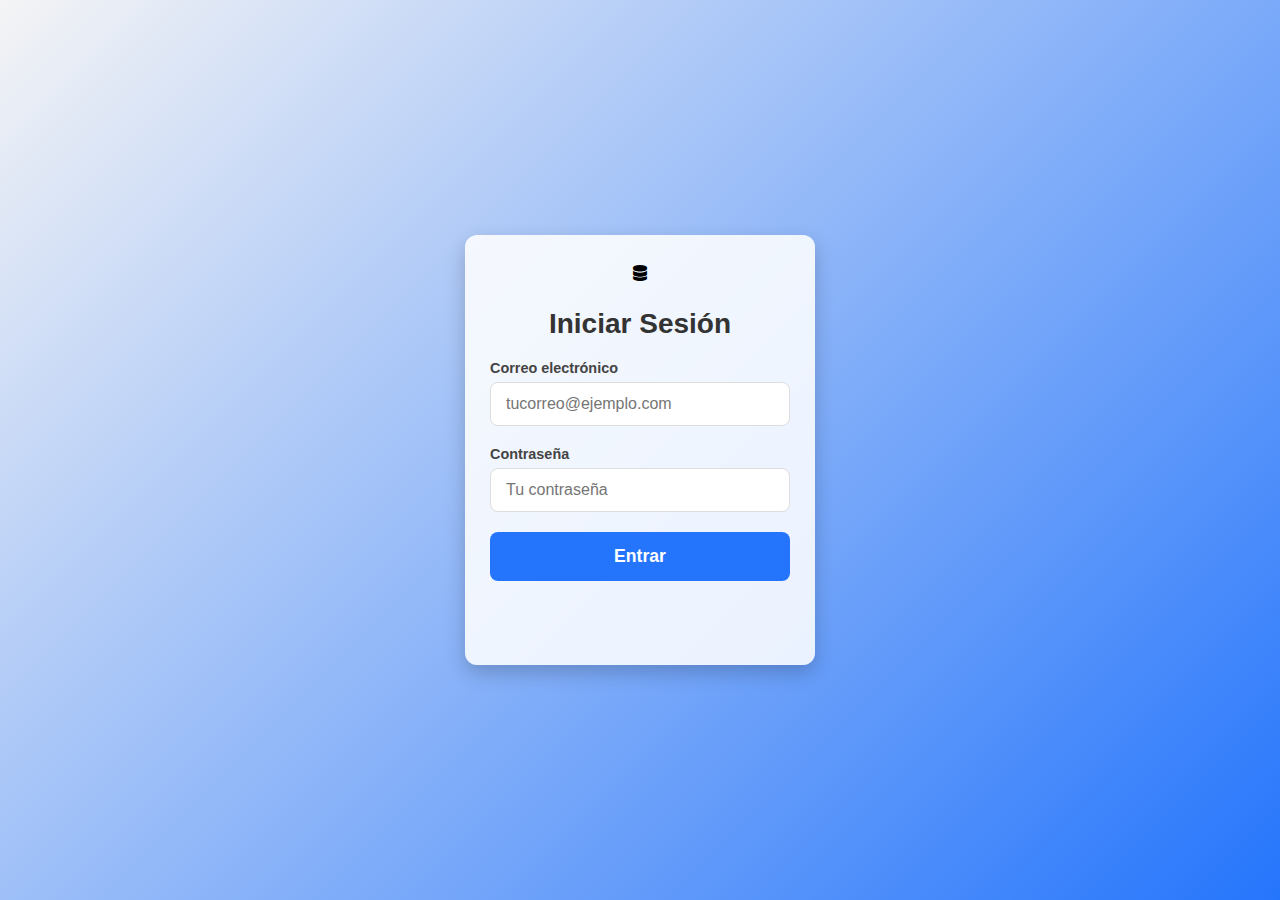
<file: productos.html>
<!DOCTYPE html>
<html lang="es">
<head>
    <meta charset="UTF-8">
    <meta name="viewport" content="width=device-width, initial-scale=1.0">
    <title>Productos - OracleTech</title>
    <link rel="stylesheet" href="assets/css/styles.css">
    <!-- Font Awesome para iconos -->
    <link rel="stylesheet" href="https://cdnjs.cloudflare.com/ajax/libs/font-awesome/6.4.0/css/all.min.css">
</head>
<body>
    <!-- Barra lateral -->
    <aside class="sidebar">
        <div class="sidebar-logo">
            <i class="fas fa-database"></i>
            <h2>OracleTech</h2>
        </div>
        <ul class="sidebar-menu">
            <li><a href="index.html"><i class="fas fa-home"></i> <span>Inicio</span></a></li>
            <li><a href="servicios.html"><i class="fas fa-cogs"></i> <span>Servicios</span></a></li>
            <li><a href="productos.html" class="active"><i class="fas fa-server"></i> <span>Productos</span></a></li>
            <li><a href="historia.html"><i class="fas fa-history"></i> <span>Historia</span></a></li>
            <li><a href="contacto.html"><i class="fas fa-envelope"></i> <span>Contacto</span></a></li>
            <li><a href="usuario.html"><i class="fas fa-user"></i> <span>Mi cuenta</span></a></li>
        </ul>
    </aside>

    <!-- Contenido principal -->
    <main class="main-content">
        <header>
            <h1 class="page-title">Catálogo de Productos</h1>
            <div class="user-actions">
                <!-- Se llenará dinámicamente con JS -->
            </div>
        </header>

        <!-- Filtros de productos -->
        <section class="section">
            <div class="product-filters" style="display: flex; flex-wrap: wrap; gap: 15px; align-items: center; margin-bottom: 20px;">
                <div class="filter-group">
                    <label for="category-filter">Categoría:</label>
                    <select id="category-filter" class="filter-select">
                        <option value="all">Todas</option>
                        <option value="servidores">Servidores</option>
                        <option value="bases_de_datos">Bases de datos</option>
                        <option value="cloud">Cloud</option>
                        <option value="software">Software</option>
                    </select>
                </div>
                <div class="filter-group">
                    <label for="price-filter">Precio:</label>
                    <select id="price-filter" class="filter-select">
                        <option value="all">Todos</option>
                        <option value="low">Menos de $1,000</option>
                        <option value="medium">$1,000 - $5,000</option>
                        <option value="high">$5,000 - $10,000</option>
                        <option value="premium">Más de $10,000</option>
                    </select>
                </div>
                <div class="filter-group">
                    <label for="sort-filter">Ordenar por:</label>
                    <select id="sort-filter" class="filter-select">
                        <option value="name-asc">Nombre (A-Z)</option>
                        <option value="name-desc">Nombre (Z-A)</option>
                        <option value="price-asc">Precio (menor a mayor)</option>
                        <option value="price-desc">Precio (mayor a menor)</option>
                    </select>
                </div>
                <div class="filter-group" style="margin-left: auto;">
                    <div class="search-box">
                        <input type="text" id="search-products" placeholder="Buscar productos...">
                        <button type="button" id="search-button" class="btn"><i class="fas fa-search"></i></button>
                    </div>
                </div>
            </div>
        </section>

        <!-- Listado de productos -->
        <section class="products-container">
            <div class="card-container" id="products-list">
                <!-- Se llenará dinámicamente desde el archivo JSON -->
            </div>
        </section>

        <!-- Paginación -->
        <div class="pagination" style="display: flex; justify-content: center; margin: 30px 0;">
            <button class="btn pagination-prev" disabled><i class="fas fa-chevron-left"></i> Anterior</button>
            <div class="pagination-numbers" style="display: flex; margin: 0 15px;">
                <button class="btn active">1</button>
                <button class="btn">2</button>
                <button class="btn">3</button>
            </div>
            <button class="btn pagination-next">Siguiente <i class="fas fa-chevron-right"></i></button>
        </div>

        <!-- Comparativa de productos -->
        <section class="section">
            <h2 class="section-title">Comparativa de productos</h2>
            <p style="margin-bottom: 20px;">Seleccione hasta 3 productos para compararlos y encontrar la solución que mejor se adapte a sus necesidades.</p>
            
            <div id="comparison-container" style="display: none; margin-top: 30px;">
                <div class="comparison-table-container" style="overflow-x: auto;">
                    <table class="comparison-table" style="width: 100%; border-collapse: collapse;">
                        <thead>
                            <tr>
                                <th style="text-align: left; padding: 15px; background: var(--primary-color); color: white;">Característica</th>
                                <th style="text-align: center; padding: 15px; background: var(--primary-color); color: white;" id="product1-name">Producto 1</th>
                                <th style="text-align: center; padding: 15px; background: var(--primary-color); color: white;" id="product2-name">Producto 2</th>
                                <th style="text-align: center; padding: 15px; background: var(--primary-color); color: white;" id="product3-name">Producto 3</th>
                            </tr>
                        </thead>
                        <tbody id="comparison-table-body">
                            <!-- Se llenará dinámicamente desde JS -->
                        </tbody>
                    </table>
                </div>
                <div style="text-align: center; margin-top: 20px;">
                    <button id="reset-comparison" class="btn btn-secondary">Reiniciar comparación</button>
                </div>
            </div>
        </section>

        <!-- Llamada a la acción -->
        <section class="section" style="background: linear-gradient(to right, var(--primary-color), var(--secondary-color)); color: white; text-align: center; padding: 40px;">
            <h2 style="margin-bottom: 20px;">¿Necesita ayuda para elegir el producto adecuado?</h2>
            <p style="margin-bottom: 30px; max-width: 700px; margin-left: auto; margin-right: auto;">Nuestros expertos pueden analizar sus requisitos y recomendarle la mejor solución para su empresa. Contáctenos para recibir asesoramiento personalizado.</p>
            <a href="contacto.html" class="btn btn-secondary" style="background: white; color: var(--primary-color);">Solicitar asesoramiento</a>
        </section>

        <!-- Footer -->
        <footer>
            <div class="footer-content">
                <div class="footer-column">
                    <h3>OracleTech</h3>
                    <p>Expertos en soluciones de bases de datos y servidores para empresas de todos los tamaños.</p>
                </div>
                <div class="footer-column">
                    <h3>Enlaces rápidos</h3>
                    <ul>
                        <li><a href="index.html">Inicio</a></li>
                        <li><a href="servicios.html">Servicios</a></li>
                        <li><a href="productos.html">Productos</a></li>
                        <li><a href="historia.html">Historia</a></li>
                        <li><a href="contacto.html">Contacto</a></li>
                    </ul>
                </div>
                <div class="footer-column">
                    <h3>Contacto</h3>
                    <ul>
                        <li><i class="fas fa-map-marker-alt"></i> Av. Tecnológica 123, Ciudad</li>
                        <li><i class="fas fa-phone"></i> +1 234 567 890</li>
                        <li><i class="fas fa-envelope"></i> info@oracletech.com</li>
                    </ul>
                </div>
                <div class="footer-column">
                    <h3>Newsletter</h3>
                    <p>Suscríbete para recibir noticias y ofertas exclusivas.</p>
                    <form>
                        <input type="email" placeholder="Tu correo electrónico">
                        <button type="submit" class="btn">Suscribir</button>
                    </form>
                </div>
            </div>
            <div class="footer-bottom">
                <div class="social-icons">
                    <a href="#"><i class="fab fa-facebook-f"></i></a>
                    <a href="#"><i class="fab fa-twitter"></i></a>
                    <a href="#"><i class="fab fa-linkedin-in"></i></a>
                    <a href="#"><i class="fab fa-instagram"></i></a>
                </div>
                <p>&copy; 2025 OracleTech. Todos los derechos reservados.</p>
            </div>
        </footer>
    </main>

    <script src="assets/js/main.js"></script>
    <script>
        // Función para mostrar notificaciones (copia de la función en main.js para uso local)
        function showNotification(message, type = 'info') {
            // Crear elemento de notificación
            const notification = document.createElement('div');
            notification.className = `notification ${type}`;
            notification.textContent = message;
            
            // Añadir al DOM
            document.body.appendChild(notification);
            
            // Mostrar con animación
            setTimeout(() => {
                notification.classList.add('show');
            }, 10);
            
            // Ocultar después de 3 segundos
            setTimeout(() => {
                notification.classList.remove('show');
                setTimeout(() => {
                    notification.remove();
                }, 300);
            }, 3000);
        }
        
        // Función mejorada para agregar productos al carrito
        function addToCartHandler() {
            document.querySelectorAll('.add-to-cart').forEach(button => {
                button.addEventListener('click', function(event) {
                    event.preventDefault();
                    const productId = parseInt(this.getAttribute('data-id'));
                    
                    // Obtener el producto del array local
                    const product = allProducts.find(p => p.id === productId);
                    
                    if (product) {
                        // Recuperar carrito existente
                        let cart = [];
                        const savedCart = localStorage.getItem('cart');
                        if (savedCart) {
                            cart = JSON.parse(savedCart);
                        }
                        
                        // Verificar si el producto ya está en el carrito
                        const existingItem = cart.find(item => item.id === productId);
                        
                        if (existingItem) {
                            existingItem.quantity += 1;
                        } else {
                            cart.push({
                                id: product.id,
                                name: product.name,
                                price: product.price,
                                image: product.image,
                                quantity: 1
                            });
                        }
                        
                        // Guardar en localStorage
                        localStorage.setItem('cart', JSON.stringify(cart));
                        
                        // Actualizar contador del carrito si existe
                        const cartCounter = document.querySelector('.cart-counter');
                        if (cartCounter) {
                            const itemCount = cart.reduce((total, item) => total + item.quantity, 0);
                            cartCounter.textContent = itemCount;
                            cartCounter.style.display = itemCount > 0 ? 'inline-flex' : 'none';
                        }
                        
                        // Mostrar mensaje de éxito
                        showNotification('Producto agregado al carrito', 'success');
                    }
                });
            });
        }
        // Variables globales
        let allProducts = [];
        let filteredProducts = [];
        let currentPage = 1;
        const productsPerPage = 6;
        let selectedProducts = [];

        // Cargar productos desde JSON
        document.addEventListener('DOMContentLoaded', function() {
            fetch('assets/data/products.json')
                .then(response => response.json())
                .then(products => {
                    allProducts = products;
                    filteredProducts = [...allProducts];
                    displayProducts();
                    setupFilters();
                    setupPagination();
                    setupSearch();
                    addToCartHandler(); // Agregar manejadores de eventos para botones de agregar al carrito
                })
                .catch(error => console.error('Error cargando productos:', error));
        });

        function displayProducts() {
            const productsContainer = document.getElementById('products-list');
            const startIndex = (currentPage - 1) * productsPerPage;
            const endIndex = startIndex + productsPerPage;
            const paginatedProducts = filteredProducts.slice(startIndex, endIndex);
            
            let html = '';
            
            paginatedProducts.forEach(product => {
                html += `
                    <div class="card product-card" data-id="${product.id}">
                        <div class="card-image">
                            <img src="${product.image}" alt="${product.name}">
                        </div>
                        <div class="card-content">
                            <h3 class="card-title">${product.name}</h3>
                            <p class="card-description">${product.description}</p>
                            <p class="card-price">$${product.price.toLocaleString()}</p>
                            <div class="card-actions" style="display: flex; justify-content: space-between; align-items: center;">
                                <a href="#" class="btn add-to-cart" data-id="${product.id}">Agregar al carrito</a>
                                <a href="#" class="btn-compare" data-id="${product.id}" style="display: inline-flex; align-items: center; color: var(--primary-color); text-decoration: none; font-size: 0.9rem;">
                                    <i class="fas fa-exchange-alt" style="margin-right: 5px;"></i> Comparar
                                </a>
                            </div>
                        </div>
                    </div>
                `;
            });
            
            if (paginatedProducts.length === 0) {
                html = '<p style="text-align: center; width: 100%; padding: 30px;">No se encontraron productos que coincidan con los criterios de búsqueda.</p>';
            }
            
            productsContainer.innerHTML = html;
            
            // Event listeners para botones de comparar
            document.querySelectorAll('.btn-compare').forEach(button => {
                button.addEventListener('click', function(event) {
                    event.preventDefault();
                    const productId = parseInt(this.getAttribute('data-id'));
                    toggleProductComparison(productId);
                });
            });
        }

        function setupFilters() {
            // Filtro de categoría
            const categoryFilter = document.getElementById('category-filter');
            categoryFilter.addEventListener('change', applyFilters);
            
            // Filtro de precio
            const priceFilter = document.getElementById('price-filter');
            priceFilter.addEventListener('change', applyFilters);
            
            // Ordenamiento
            const sortFilter = document.getElementById('sort-filter');
            sortFilter.addEventListener('change', applyFilters);
        }

        function applyFilters() {
            const categoryValue = document.getElementById('category-filter').value;
            const priceValue = document.getElementById('price-filter').value;
            const sortValue = document.getElementById('sort-filter').value;
            const searchValue = document.getElementById('search-products').value.toLowerCase().trim();
            
            // Filtrar por categoría
            filteredProducts = allProducts.filter(product => {
                let passCategory = categoryValue === 'all' || product.category === categoryValue;
                let passPrice = true;
                
                // Filtrar por precio
                switch (priceValue) {
                    case 'low':
                        passPrice = product.price < 1000;
                        break;
                    case 'medium':
                        passPrice = product.price >= 1000 && product.price < 5000;
                        break;
                    case 'high':
                        passPrice = product.price >= 5000 && product.price < 10000;
                        break;
                    case 'premium':
                        passPrice = product.price >= 10000;
                        break;
                }
                
                // Filtrar por búsqueda
                let passSearch = true;
                if (searchValue) {
                    passSearch = 
                        product.name.toLowerCase().includes(searchValue) || 
                        product.description.toLowerCase().includes(searchValue);
                }
                
                return passCategory && passPrice && passSearch;
            });
            
            // Ordenar productos
            switch (sortValue) {
                case 'name-asc':
                    filteredProducts.sort((a, b) => a.name.localeCompare(b.name));
                    break;
                case 'name-desc':
                    filteredProducts.sort((a, b) => b.name.localeCompare(a.name));
                    break;
                case 'price-asc':
                    filteredProducts.sort((a, b) => a.price - b.price);
                    break;
                case 'price-desc':
                    filteredProducts.sort((a, b) => b.price - a.price);
                    break;
            }
            
            // Resetear a la primera página
            currentPage = 1;
            
            // Actualizar la visualización
            displayProducts();
            setupPagination();
        }

        function setupSearch() {
            const searchInput = document.getElementById('search-products');
            const searchButton = document.getElementById('search-button');
            
            // Buscar al hacer clic en el botón
            searchButton.addEventListener('click', applyFilters);
            
            // Buscar al presionar Enter
            searchInput.addEventListener('keyup', function(event) {
                if (event.key === 'Enter') {
                    applyFilters();
                }
            });
        }

        function setupPagination() {
            const totalPages = Math.ceil(filteredProducts.length / productsPerPage);
            const paginationNumbers = document.querySelector('.pagination-numbers');
            const prevButton = document.querySelector('.pagination-prev');
            const nextButton = document.querySelector('.pagination-next');
            
            // Crear botones de paginación
            let paginationHTML = '';
            for (let i = 1; i <= totalPages; i++) {
                paginationHTML += `<button class="btn ${i === currentPage ? 'active' : ''}">${i}</button>`;
            }
            
            if (totalPages === 0) {
                paginationHTML = '<button class="btn active">1</button>';
            }
            
            paginationNumbers.innerHTML = paginationHTML;
            
            // Habilitar/deshabilitar botones de anterior/siguiente
            prevButton.disabled = currentPage === 1;
            nextButton.disabled = currentPage === totalPages || totalPages === 0;
            
            // Event listeners para botones de paginación
            document.querySelectorAll('.pagination-numbers .btn').forEach(button => {
                button.addEventListener('click', function() {
                    currentPage = parseInt(this.textContent);
                    displayProducts();
                    setupPagination();
                });
            });
            
            // Event listeners para botones anterior/siguiente
            prevButton.addEventListener('click', function() {
                if (currentPage > 1) {
                    currentPage--;
                    displayProducts();
                    setupPagination();
                }
            });
            
            nextButton.addEventListener('click', function() {
                if (currentPage < totalPages) {
                    currentPage++;
                    displayProducts();
                    setupPagination();
                }
            });
        }

        function toggleProductComparison(productId) {
            // Comprobar si el producto ya está seleccionado
            const index = selectedProducts.indexOf(productId);
            
            if (index !== -1) {
                // Quitar de la selección
                selectedProducts.splice(index, 1);
                document.querySelector(`.btn-compare[data-id="${productId}"]`).classList.remove('active');
            } else {
                // Añadir a la selección si hay menos de 3 productos seleccionados
                if (selectedProducts.length < 3) {
                    selectedProducts.push(productId);
                    document.querySelector(`.btn-compare[data-id="${productId}"]`).classList.add('active');
                } else {
                    showNotification('Solo puede comparar hasta 3 productos a la vez.', 'error');
                    return;
                }
            }
            
            // Actualizar la tabla de comparación
            updateComparisonTable();
        }

        function updateComparisonTable() {
            const comparisonContainer = document.getElementById('comparison-container');
            
            if (selectedProducts.length < 2) {
                comparisonContainer.style.display = 'none';
                return;
            }
            
            comparisonContainer.style.display = 'block';
            
            // Obtener los productos seleccionados
            const productsToCompare = allProducts.filter(product => selectedProducts.includes(product.id));
            
            // Actualizar encabezados con nombres de productos
            for (let i = 0; i < 3; i++) {
                const headerElement = document.getElementById(`product${i+1}-name`);
                if (i < productsToCompare.length) {
                    headerElement.textContent = productsToCompare[i].name;
                    headerElement.style.display = '';
                } else {
                    headerElement.style.display = 'none';
                }
            }
            
            // Construir filas de la tabla
            const tableBody = document.getElementById('comparison-table-body');
            let tableHTML = '';
            
            // Fila de imagen
            tableHTML += '<tr>';
            tableHTML += '<td style="padding: 15px; border-bottom: 1px solid #eee; font-weight: bold;">Imagen</td>';
            
            for (let i = 0; i < 3; i++) {
                if (i < productsToCompare.length) {
                    tableHTML += `
                        <td style="padding: 15px; border-bottom: 1px solid #eee; text-align: center;">
                            <img src="${productsToCompare[i].image}" alt="${productsToCompare[i].name}" style="width: 100px; height: 100px; object-fit: cover; border-radius: 5px;">
                        </td>
                    `;
                } else {
                    tableHTML += '<td style="display: none;"></td>';
                }
            }
            
            tableHTML += '</tr>';
            
            // Fila de precio
            tableHTML += '<tr>';
            tableHTML += '<td style="padding: 15px; border-bottom: 1px solid #eee; font-weight: bold;">Precio</td>';
            
            for (let i = 0; i < 3; i++) {
                if (i < productsToCompare.length) {
                    tableHTML += `
                        <td style="padding: 15px; border-bottom: 1px solid #eee; text-align: center; font-weight: bold; color: var(--accent-color);">
                            $${productsToCompare[i].price.toLocaleString()}
                        </td>
                    `;
                } else {
                    tableHTML += '<td style="display: none;"></td>';
                }
            }
            
            tableHTML += '</tr>';
            
            // Fila de descripción
            tableHTML += '<tr>';
            tableHTML += '<td style="padding: 15px; border-bottom: 1px solid #eee; font-weight: bold;">Descripción</td>';
            
            for (let i = 0; i < 3; i++) {
                if (i < productsToCompare.length) {
                    tableHTML += `
                        <td style="padding: 15px; border-bottom: 1px solid #eee; text-align: center;">
                            ${productsToCompare[i].description}
                        </td>
                    `;
                } else {
                    tableHTML += '<td style="display: none;"></td>';
                }
            }
            
            tableHTML += '</tr>';
            
            // Filas para características
            tableHTML += '<tr>';
            tableHTML += '<td style="padding: 15px; border-bottom: 1px solid #eee; font-weight: bold;">Características</td>';
            
            for (let i = 0; i < 3; i++) {
                if (i < productsToCompare.length) {
                    tableHTML += `
                        <td style="padding: 15px; border-bottom: 1px solid #eee; text-align: center;">
                            <ul style="list-style-type: none; padding: 0; text-align: left;">
                                ${productsToCompare[i].features.map(feature => `<li style="margin-bottom: 5px;"><i class="fas fa-check" style="color: green; margin-right: 5px;"></i>${feature}</li>`).join('')}
                            </ul>
                        </td>
                    `;
                } else {
                    tableHTML += '<td style="display: none;"></td>';
                }
            }
            
            tableHTML += '</tr>';
            
            // Fila de acciones
            tableHTML += '<tr>';
            tableHTML += '<td style="padding: 15px; font-weight: bold;">Acciones</td>';
            
            for (let i = 0; i < 3; i++) {
                if (i < productsToCompare.length) {
                    tableHTML += `
                        <td style="padding: 15px; text-align: center;">
                            <a href="#" class="btn add-to-cart" data-id="${productsToCompare[i].id}">Agregar al carrito</a>
                        </td>
                    `;
                } else {
                    tableHTML += '<td style="display: none;"></td>';
                }
            }
            
            tableHTML += '</tr>';
            
            tableBody.innerHTML = tableHTML;
            
            // Event listener para el botón de reiniciar comparación
            document.getElementById('reset-comparison').addEventListener('click', function() {
                selectedProducts = [];
                document.querySelectorAll('.btn-compare').forEach(button => {
                    button.classList.remove('active');
                });
                comparisonContainer.style.display = 'none';
            });
            
            // Agregar event listeners para los botones de agregar al carrito en la tabla de comparación
            document.querySelectorAll('.comparison-table .add-to-cart').forEach(button => {
                button.addEventListener('click', function(event) {
                    event.preventDefault();
                    const productId = parseInt(this.getAttribute('data-id'));
                    // Usar la función addToCartHandler para mantener la consistencia
                    const product = allProducts.find(p => p.id === productId);
                    if (product) {
                        // Recuperar carrito existente
                        let cart = [];
                        const savedCart = localStorage.getItem('cart');
                        if (savedCart) {
                            cart = JSON.parse(savedCart);
                        }
                        
                        // Verificar si el producto ya está en el carrito
                        const existingItem = cart.find(item => item.id === productId);
                        
                        if (existingItem) {
                            existingItem.quantity += 1;
                        } else {
                            cart.push({
                                id: product.id,
                                name: product.name,
                                price: product.price,
                                image: product.image,
                                quantity: 1
                            });
                        }
                        
                        // Guardar en localStorage
                        localStorage.setItem('cart', JSON.stringify(cart));
                        
                        // Actualizar contador del carrito si existe
                        const cartCounter = document.querySelector('.cart-counter');
                        if (cartCounter) {
                            const itemCount = cart.reduce((total, item) => total + item.quantity, 0);
                            cartCounter.textContent = itemCount;
                            cartCounter.style.display = itemCount > 0 ? 'inline-flex' : 'none';
                        }
                        
                        // Mostrar mensaje de éxito
                        showNotification('Producto agregado al carrito', 'success');
                    }
                });
            });
        }
    </script>
</body>
</html>
</file>
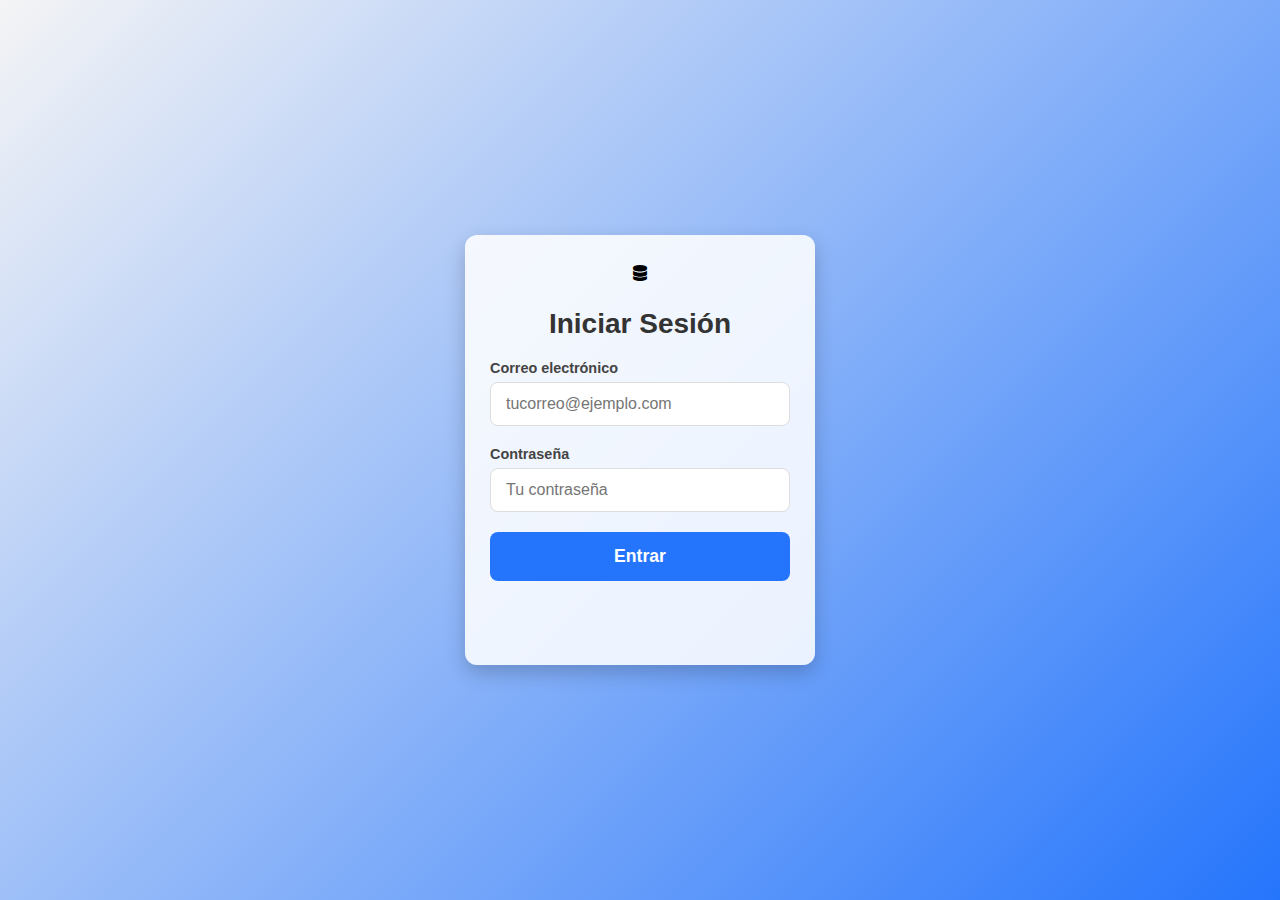
<file: servicios.html>
<!DOCTYPE html>
<html lang="es">
<head>
    <meta charset="UTF-8">
    <meta name="viewport" content="width=device-width, initial-scale=1.0">
    <title>Servicios - OracleTech</title>
    <link rel="stylesheet" href="assets/css/styles.css">
    <!-- Font Awesome para iconos -->
    <link rel="stylesheet" href="https://cdnjs.cloudflare.com/ajax/libs/font-awesome/6.4.0/css/all.min.css">
</head>
<body>
    <!-- Barra lateral -->
    <aside class="sidebar">
        <div class="sidebar-logo">
            <i class="fas fa-database"></i>
            <h2>OracleTech</h2>
        </div>
        <ul class="sidebar-menu">
            <li><a href="index.html"><i class="fas fa-home"></i> <span>Inicio</span></a></li>
            <li><a href="servicios.html" class="active"><i class="fas fa-cogs"></i> <span>Servicios</span></a></li>
            <li><a href="productos.html"><i class="fas fa-server"></i> <span>Productos</span></a></li>
            <li><a href="historia.html"><i class="fas fa-history"></i> <span>Historia</span></a></li>
            <li><a href="contacto.html"><i class="fas fa-envelope"></i> <span>Contacto</span></a></li>
            <li><a href="usuario.html"><i class="fas fa-user"></i> <span>Mi cuenta</span></a></li>
        </ul>
    </aside>

    <!-- Contenido principal -->
    <main class="main-content">
        <header>
            <h1 class="page-title">Nuestros Servicios</h1>
            <div class="user-actions">
                <!-- Se llenará dinámicamente con JS -->
            </div>
        </header>

        <!-- Introducción a servicios -->
        <section class="section">
            <h2 class="section-title">Soluciones personalizadas para su empresa</h2>
            <p>En OracleTech ofrecemos una gama completa de servicios profesionales diseñados para optimizar su infraestructura de datos. Nuestro equipo de expertos certificados trabaja con usted para entender sus necesidades específicas y desarrollar soluciones que impulsen el crecimiento de su negocio.</p>
            
            <div class="service-categories" style="margin-top: 20px; display: flex; gap: 15px;">
                <button class="btn active" data-category="all">Todos</button>
                <button class="btn" data-category="consulting">Consultoría</button>
                <button class="btn" data-category="implementation">Implementación</button>
                <button class="btn" data-category="support">Soporte</button>
                <button class="btn" data-category="training">Capacitación</button>
            </div>
        </section>

        <!-- Listado de servicios -->
        <section class="services-container" id="services-list">
            <!-- Se llenará dinámicamente desde el archivo JSON -->
        </section>

        <!-- Proceso de servicio -->
        <section class="section">
            <h2 class="section-title">Nuestro proceso</h2>
            <div class="process-steps" style="display: grid; grid-template-columns: repeat(auto-fit, minmax(200px, 1fr)); gap: 20px;">
                <div class="process-step" style="text-align: center;">
                    <div class="step-number" style="background: var(--primary-color); color: white; width: 50px; height: 50px; border-radius: 50%; display: flex; justify-content: center; align-items: center; margin: 0 auto 15px auto; font-size: 1.5rem; font-weight: bold;">1</div>
                    <h3>Diagnóstico</h3>
                    <p>Evaluamos su situación actual y necesidades específicas para entender completamente su entorno tecnológico.</p>
                </div>
                <div class="process-step" style="text-align: center;">
                    <div class="step-number" style="background: var(--primary-color); color: white; width: 50px; height: 50px; border-radius: 50%; display: flex; justify-content: center; align-items: center; margin: 0 auto 15px auto; font-size: 1.5rem; font-weight: bold;">2</div>
                    <h3>Propuesta</h3>
                    <p>Desarrollamos una solución personalizada y le presentamos una propuesta detallada con opciones y recomendaciones.</p>
                </div>
                <div class="process-step" style="text-align: center;">
                    <div class="step-number" style="background: var(--primary-color); color: white; width: 50px; height: 50px; border-radius: 50%; display: flex; justify-content: center; align-items: center; margin: 0 auto 15px auto; font-size: 1.5rem; font-weight: bold;">3</div>
                    <h3>Implementación</h3>
                    <p>Nuestro equipo de expertos ejecuta la solución planificada, siguiendo las mejores prácticas y metodologías.</p>
                </div>
                <div class="process-step" style="text-align: center;">
                    <div class="step-number" style="background: var(--primary-color); color: white; width: 50px; height: 50px; border-radius: 50%; display: flex; justify-content: center; align-items: center; margin: 0 auto 15px auto; font-size: 1.5rem; font-weight: bold;">4</div>
                    <h3>Seguimiento</h3>
                    <p>Proporcionamos soporte continuo, monitoreo y optimizaciones periódicas para garantizar resultados duraderos.</p>
                </div>
            </div>
        </section>

        <!-- Testimonios -->
        <section class="section">
            <h2 class="section-title">Lo que dicen nuestros clientes</h2>
            <div class="testimonials" style="display: grid; grid-template-columns: repeat(auto-fit, minmax(300px, 1fr)); gap: 20px;">
                <div class="testimonial" style="background: var(--white); padding: 20px; border-radius: var(--border-radius); box-shadow: var(--box-shadow);">
                    <div class="quote" style="font-size: 1.2rem; font-style: italic; margin-bottom: 15px;">
                        "La migración de nuestra base de datos a la nube fue perfecta, sin ningún tiempo de inactividad. El equipo de OracleTech demostró una profesionalidad excepcional."
                    </div>
                    <div class="author" style="display: flex; align-items: center;">
                        <div class="author-image" style="width: 50px; height: 50px; border-radius: 50%; overflow: hidden; margin-right: 15px;">
                            <img src="https://images.pexels.com/photos/1222271/pexels-photo-1222271.jpeg?auto=compress&cs=tinysrgb&w=50" alt="Cliente" style="width: 100%; height: 100%; object-fit: cover;">
                        </div>
                        <div class="author-info">
                            <h4 style="margin: 0;">Carlos Rodríguez</h4>
                            <p style="margin: 0; color: var(--light-text);">CTO, Empresa Tecnológica S.A.</p>
                        </div>
                    </div>
                </div>
                <div class="testimonial" style="background: var(--white); padding: 20px; border-radius: var(--border-radius); box-shadow: var(--box-shadow);">
                    <div class="quote" style="font-size: 1.2rem; font-style: italic; margin-bottom: 15px;">
                        "Gracias a la consultoría en optimización de bases de datos, hemos reducido nuestros tiempos de respuesta en un 70%. Una inversión que vale la pena."
                    </div>
                    <div class="author" style="display: flex; align-items: center;">
                        <div class="author-image" style="width: 50px; height: 50px; border-radius: 50%; overflow: hidden; margin-right: 15px;">
                            <img src="https://images.pexels.com/photos/733872/pexels-photo-733872.jpeg?auto=compress&cs=tinysrgb&w=50" alt="Cliente" style="width: 100%; height: 100%; object-fit: cover;">
                        </div>
                        <div class="author-info">
                            <h4 style="margin: 0;">María González</h4>
                            <p style="margin: 0; color: var(--light-text);">Gerente de IT, Finanzas Globales</p>
                        </div>
                    </div>
                </div>
                <div class="testimonial" style="background: var(--white); padding: 20px; border-radius: var(--border-radius); box-shadow: var(--box-shadow);">
                    <div class="quote" style="font-size: 1.2rem; font-style: italic; margin-bottom: 15px;">
                        "La capacitación que recibió nuestro equipo técnico fue excepcional. Ahora tenemos la confianza para administrar nuestros sistemas internamente."
                    </div>
                    <div class="author" style="display: flex; align-items: center;">
                        <div class="author-image" style="width: 50px; height: 50px; border-radius: 50%; overflow: hidden; margin-right: 15px;">
                            <img src="https://images.pexels.com/photos/91227/pexels-photo-91227.jpeg?auto=compress&cs=tinysrgb&w=50" alt="Cliente" style="width: 100%; height: 100%; object-fit: cover;">
                        </div>
                        <div class="author-info">
                            <h4 style="margin: 0;">Jorge Méndez</h4>
                            <p style="margin: 0; color: var(--light-text);">Director de Operaciones, Retail Express</p>
                        </div>
                    </div>
                </div>
            </div>
        </section>

        <!-- Llamada a la acción -->
        <section class="section" style="background: linear-gradient(to right, var(--primary-color), var(--secondary-color)); color: white; text-align: center; padding: 40px;">
            <h2 style="margin-bottom: 20px;">¿Listo para optimizar su infraestructura de datos?</h2>
            <p style="margin-bottom: 30px; max-width: 700px; margin-left: auto; margin-right: auto;">Contáctenos hoy mismo para una consulta gratuita y descubra cómo podemos ayudarle a alcanzar sus objetivos tecnológicos.</p>
            <a href="contacto.html" class="btn btn-secondary" style="background: white; color: var(--primary-color);">Solicitar consulta</a>
        </section>

        <!-- Footer -->
        <footer>
            <div class="footer-content">
                <div class="footer-column">
                    <h3>OracleTech</h3>
                    <p>Expertos en soluciones de bases de datos y servidores para empresas de todos los tamaños.</p>
                </div>
                <div class="footer-column">
                    <h3>Enlaces rápidos</h3>
                    <ul>
                        <li><a href="index.html">Inicio</a></li>
                        <li><a href="servicios.html">Servicios</a></li>
                        <li><a href="productos.html">Productos</a></li>
                        <li><a href="historia.html">Historia</a></li>
                        <li><a href="contacto.html">Contacto</a></li>
                    </ul>
                </div>
                <div class="footer-column">
                    <h3>Contacto</h3>
                    <ul>
                        <li><i class="fas fa-map-marker-alt"></i> Av. Tecnológica 123, Ciudad</li>
                        <li><i class="fas fa-phone"></i> +1 234 567 890</li>
                        <li><i class="fas fa-envelope"></i> info@oracletech.com</li>
                    </ul>
                </div>
                <div class="footer-column">
                    <h3>Newsletter</h3>
                    <p>Suscríbete para recibir noticias y ofertas exclusivas.</p>
                    <form>
                        <input type="email" placeholder="Tu correo electrónico">
                        <button type="submit" class="btn">Suscribir</button>
                    </form>
                </div>
            </div>
            <div class="footer-bottom">
                <div class="social-icons">
                    <a href="#"><i class="fab fa-facebook-f"></i></a>
                    <a href="#"><i class="fab fa-twitter"></i></a>
                    <a href="#"><i class="fab fa-linkedin-in"></i></a>
                    <a href="#"><i class="fab fa-instagram"></i></a>
                </div>
                <p>&copy; 2025 OracleTech. Todos los derechos reservados.</p>
            </div>
        </footer>
    </main>

    <script src="assets/js/main.js"></script>
    <script>
        // Cargar servicios desde JSON
        document.addEventListener('DOMContentLoaded', function() {
            fetch('assets/data/services.json')
                .then(response => response.json())
                .then(services => {
                    displayServices(services);
                    setupCategoryFilters();
                })
                .catch(error => console.error('Error cargando servicios:', error));
        });

        function displayServices(services) {
            const servicesContainer = document.getElementById('services-list');
            let html = '';
            
            services.forEach(service => {
                html += `
                    <div class="section service-item" data-category="${getServiceCategory(service.name)}">
                        <div style="display: grid; grid-template-columns: 1fr 3fr; gap: 30px;">
                            <div class="service-image">
                                <img src="${service.image}" alt="${service.name}" style="width: 100%; border-radius: var(--border-radius); box-shadow: var(--box-shadow);">
                            </div>
                            <div class="service-content">
                                <h3 class="service-title" style="font-size: 1.8rem; color: var(--primary-color); margin-bottom: 10px;">${service.name}</h3>
                                <p class="service-price" style="font-size: 1.2rem; color: var(--accent-color); font-weight: 600; margin-bottom: 15px;">${service.price}</p>
                                <p class="service-description" style="margin-bottom: 20px;">${service.description}</p>
                                <div class="service-features">
                                    <h4 style="margin-bottom: 10px;">Características principales:</h4>
                                    <ul style="list-style-type: none; padding: 0;">
                                        ${service.features.map(feature => `<li style="margin-bottom: 5px;"><i class="fas fa-check-circle" style="color: var(--primary-color); margin-right: 10px;"></i>${feature}</li>`).join('')}
                                    </ul>
                                </div>
                                <div style="margin-top: 20px;">
                                    <a href="contacto.html" class="btn">Solicitar información</a>
                                </div>
                            </div>
                        </div>
                    </div>
                `;
            });
            
            servicesContainer.innerHTML = html;
        }

        function getServiceCategory(serviceName) {
            // Asignar categorías según el nombre del servicio (simplificado)
            if (serviceName.includes('Consultoría') || serviceName.includes('Optimización')) {
                return 'consulting';
            } else if (serviceName.includes('Implementación') || serviceName.includes('Migración')) {
                return 'implementation';
            } else if (serviceName.includes('Monitoreo') || serviceName.includes('Recuperación')) {
                return 'support';
            } else if (serviceName.includes('Capacitación')) {
                return 'training';
            }
            return 'other';
        }

        function setupCategoryFilters() {
            const categoryButtons = document.querySelectorAll('.service-categories .btn');
            
            categoryButtons.forEach(button => {
                button.addEventListener('click', function() {
                    // Quitar clase activa de todos los botones
                    categoryButtons.forEach(btn => btn.classList.remove('active'));
                    
                    // Agregar clase activa al botón clicado
                    this.classList.add('active');
                    
                    // Filtrar servicios
                    const category = this.getAttribute('data-category');
                    filterServices(category);
                });
            });
        }

        function filterServices(category) {
            const services = document.querySelectorAll('.service-item');
            
            services.forEach(service => {
                if (category === 'all' || service.getAttribute('data-category') === category) {
                    service.style.display = 'block';
                } else {
                    service.style.display = 'none';
                }
            });
        }
    </script>
</body>
</html>
</file>
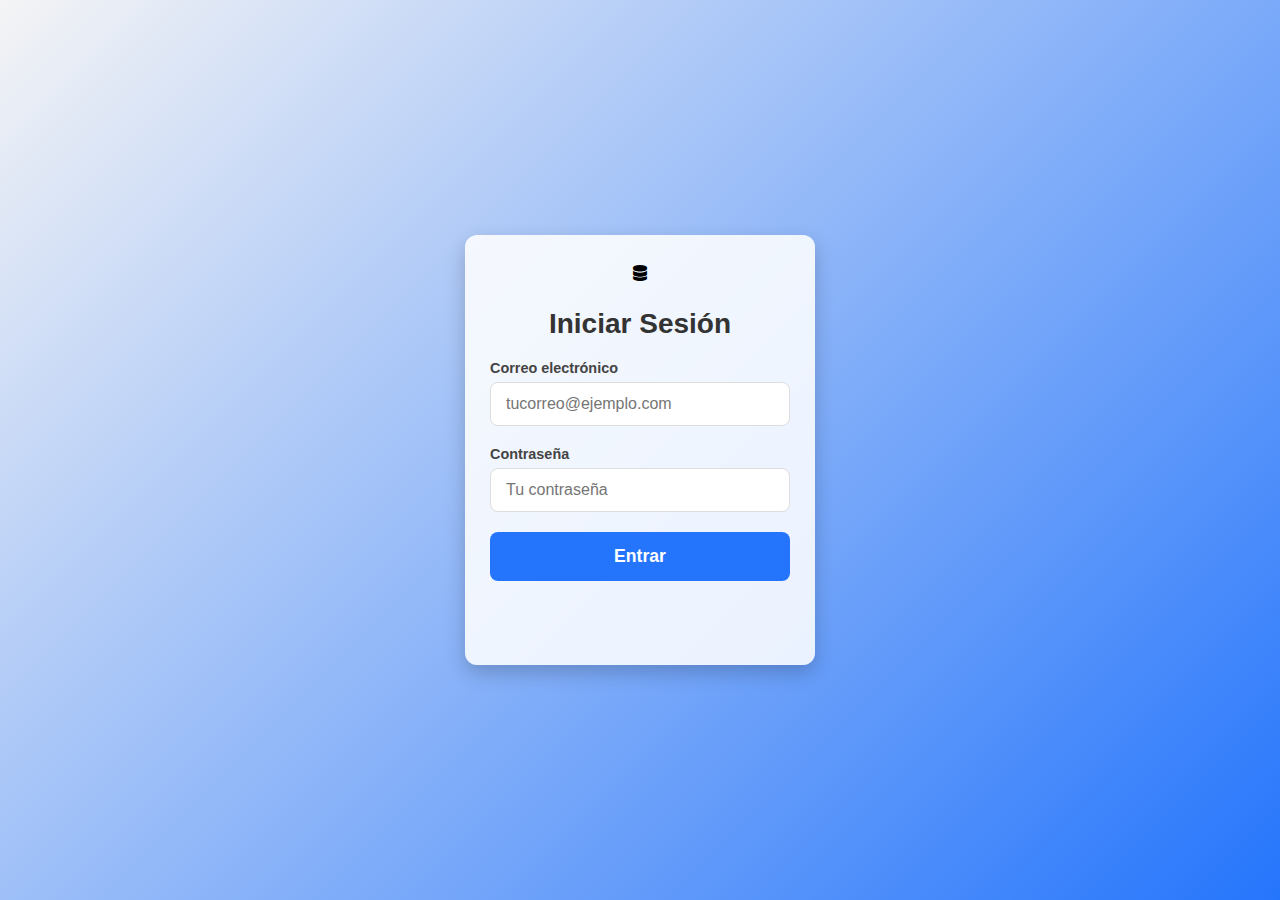
<file: usuario.html>
<!DOCTYPE html>
<html lang="es">
<head>
    <meta charset="UTF-8">
    <meta name="viewport" content="width=device-width, initial-scale=1.0">
    <title>Mi Cuenta - OracleTech</title>
    <link rel="stylesheet" href="assets/css/styles.css">
    <!-- Font Awesome para iconos -->
    <link rel="stylesheet" href="https://cdnjs.cloudflare.com/ajax/libs/font-awesome/6.4.0/css/all.min.css">
    <style>
        .login-register-container {
            display: grid;
            grid-template-columns: 1fr 1fr;
            gap: 30px;
        }
        
        @media (max-width: 768px) {
            .login-register-container {
                grid-template-columns: 1fr;
            }
        }
        
        .user-dashboard .dashboard-menu ul {
            list-style: none;
            padding: 0;
        }
        
        .user-dashboard .dashboard-menu li {
            margin-bottom: 10px;
        }
        
        .user-dashboard .dashboard-menu a {
            display: block;
            padding: 10px;
            background-color: #f5f5f5;
            border-radius: var(--border-radius);
            color: var(--text-color);
            text-decoration: none;
            transition: var(--transition);
        }
        
        .user-dashboard .dashboard-menu a:hover,
        .user-dashboard .dashboard-menu a.active {
            background-color: var(--primary-color);
            color: white;
        }
        
        .user-dashboard .dashboard-content {
            background: white;
            padding: 25px;
            border-radius: var(--border-radius);
            box-shadow: var(--box-shadow);
        }
        
        .user-dashboard .dashboard-tab {
            display: none;
        }
        
        .user-dashboard .dashboard-tab.active {
            display: block;
        }
        
        .error {
            border-color: red !important;
        }
    </style>
</head>
<body>
    <!-- Barra lateral -->
    <aside class="sidebar">
        <div class="sidebar-logo">
            <i class="fas fa-database"></i>
            <h2>OracleTech</h2>
        </div>
        <ul class="sidebar-menu">
            <li><a href="index.html"><i class="fas fa-home"></i> <span>Inicio</span></a></li>
            <li><a href="servicios.html"><i class="fas fa-cogs"></i> <span>Servicios</span></a></li>
            <li><a href="productos.html"><i class="fas fa-server"></i> <span>Productos</span></a></li>
            <li><a href="historia.html"><i class="fas fa-history"></i> <span>Historia</span></a></li>
            <li><a href="contacto.html"><i class="fas fa-envelope"></i> <span>Contacto</span></a></li>
            <li><a href="usuario.html" class="active"><i class="fas fa-user"></i> <span>Mi cuenta</span></a></li>
        </ul>
    </aside>

    <!-- Contenido principal -->
    <main class="main-content">
        <header>
            <h1 class="page-title">Mi Cuenta</h1>
            <div class="user-actions">
                <!-- Se llenará dinámicamente con JS -->
            </div>
        </header>

        <!-- Contenido dinámico: se mostrará login/registro o panel de usuario según estado -->
        <div id="user-content">
            <!-- Por defecto se muestra el formulario de login/registro -->
            <section class="section">
                <div class="login-register-container">
                    <!-- Formulario de Login -->
                    <div class="login-form-container">
                        <h2 class="section-title">Iniciar Sesión</h2>
                        <p>Si ya tiene una cuenta, inicie sesión con sus credenciales.</p>
                        
                        <form id="login-form" class="login-form">
                            <div class="form-group">
                                <label for="login-username">Usuario o correo electrónico *</label>
                                <input type="text" id="login-username" required>
                            </div>
                            
                            <div class="form-group">
                                <label for="login-password">Contraseña *</label>
                                <input type="password" id="login-password" required>
                            </div>
                            
                            <div class="form-group">
                                <label class="checkbox-label">
                                    <input type="checkbox">
                                    Recordarme
                                </label>
                            </div>
                            
                            <button type="submit" class="btn">Iniciar sesión</button>
                            
                            <div style="margin-top: 20px; text-align: center;">
                                <a href="#" style="color: var(--primary-color); text-decoration: none;">¿Olvidó su contraseña?</a>
                            </div>
                        </form>
                    </div>
                    
                    <!-- Formulario de Registro -->
                    <div class="register-form-container">
                        <h2 class="section-title">Crear Cuenta</h2>
                        <p>Regístrese para acceder a funciones exclusivas como seguimiento de pedidos y historial de compras.</p>
                        
                        <form id="register-form" class="register-form">
                            <div class="form-group">
                                <label for="register-username">Nombre de usuario *</label>
                                <input type="text" id="register-username" required>
                            </div>
                            
                            <div class="form-group">
                                <label for="register-email">Correo electrónico *</label>
                                <input type="email" id="register-email" required>
                            </div>
                            
                            <div class="form-group">
                                <label for="register-password">Contraseña *</label>
                                <input type="password" id="register-password" required>
                            </div>
                            
                            <div class="form-group">
                                <label for="confirm-password">Confirmar contraseña *</label>
                                <input type="password" id="confirm-password" required>
                            </div>
                            
                            <div class="form-group">
                                <label class="checkbox-label">
                                    <input type="checkbox" required>
                                    He leído y acepto los <a href="#">términos y condiciones</a> *
                                </label>
                            </div>
                            
                            <button type="submit" class="btn">Crear cuenta</button>
                        </form>
                    </div>
                </div>
            </section>
        </div>

        <!-- Footer -->
        <footer>
            <div class="footer-content">
                <div class="footer-column">
                    <h3>OracleTech</h3>
                    <p>Expertos en soluciones de bases de datos y servidores para empresas de todos los tamaños.</p>
                </div>
                <div class="footer-column">
                    <h3>Enlaces rápidos</h3>
                    <ul>
                        <li><a href="index.html">Inicio</a></li>
                        <li><a href="servicios.html">Servicios</a></li>
                        <li><a href="productos.html">Productos</a></li>
                        <li><a href="historia.html">Historia</a></li>
                        <li><a href="contacto.html">Contacto</a></li>
                    </ul>
                </div>
                <div class="footer-column">
                    <h3>Contacto</h3>
                    <ul>
                        <li><i class="fas fa-map-marker-alt"></i> Av. Tecnológica 123, Ciudad</li>
                        <li><i class="fas fa-phone"></i> +1 234 567 890</li>
                        <li><i class="fas fa-envelope"></i> info@oracletech.com</li>
                    </ul>
                </div>
                <div class="footer-column">
                    <h3>Newsletter</h3>
                    <p>Suscríbete para recibir noticias y ofertas exclusivas.</p>
                    <form>
                        <input type="email" placeholder="Tu correo electrónico">
                        <button type="submit" class="btn">Suscribir</button>
                    </form>
                </div>
            </div>
            <div class="footer-bottom">
                <div class="social-icons">
                    <a href="#"><i class="fab fa-facebook-f"></i></a>
                    <a href="#"><i class="fab fa-twitter"></i></a>
                    <a href="#"><i class="fab fa-linkedin-in"></i></a>
                    <a href="#"><i class="fab fa-instagram"></i></a>
                </div>
                <p>&copy; 2025 OracleTech. Todos los derechos reservados.</p>
            </div>
        </footer>
    </main>

    <script src="assets/js/main.js"></script>
</body>
</html>
</file>
<file: assets/css/styles.css>
/* Estilos globales */
:root {
  --primary-color: #4381b4;
  --secondary-color: #3774a294;
  --accent-color: #ff408094;
  --text-color: #333;
  --light-text: #666;
  --lighter-text: #999;
  --background-color: #f9f9f9;
  --white: #ffffff;
  --border-radius: 4px;
  --box-shadow: 0 4px 6px rgba(0, 0, 0, 0.1);
  --transition: all 0.3s ease;
}

* {
  margin: 0;
  padding: 0;
  box-sizing: border-box;
}

body {
  font-family: 'Segoe UI', Tahoma, Geneva, Verdana, sans-serif;
  color: var(--text-color);
  background-color: var(--background-color);
  line-height: 1.6;
  position: relative;
  min-height: 100vh;
  display: flex;
}

/* Estilos para la barra lateral */
.sidebar {
  width: 250px;
  height: 100vh;
  background: var(--primary-color);
  color: var(--white);
  position: fixed;
  top: 0;
  left: 0;
  padding: 20px 0;
  box-shadow: var(--box-shadow);
  z-index: 100;
  transition: var(--transition);
}

.sidebar-logo {
  display: flex;
  align-items: center;
  justify-content: center;
  margin-bottom: 30px;
  padding: 0 20px;
}

.sidebar-logo img {
  width: 40px;
  height: 40px;
  margin-right: 10px;
}

.sidebar-logo h2 {
  font-size: 1.5rem;
  font-weight: 600;
}

.sidebar-menu {
  list-style: none;
  padding: 0 10px;
}

.sidebar-menu li {
  margin-bottom: 5px;
}

.sidebar-menu a {
  display: flex;
  align-items: center;
  padding: 12px 15px;
  color: var(--white);
  text-decoration: none;
  border-radius: var(--border-radius);
  transition: var(--transition);
}

.sidebar-menu a:hover, .sidebar-menu a.active {
  background: rgba(255, 255, 255, 0.1);
}

.sidebar-menu i {
  margin-right: 10px;
  font-size: 1.2rem;
}

/* Estilos para el contenido principal */
.main-content {
  flex: 1;
  margin-left: 250px;
  padding: 30px;
  min-height: 100vh;
}

header {
  display: flex;
  justify-content: space-between;
  align-items: center;
  margin-bottom: 30px;
}

.page-title {
  font-size: 2rem;
  color: var(--primary-color);
  font-weight: 600;
}

.user-actions {
  display: flex;
  align-items: center;
}

.user-actions a {
  margin-left: 15px;
  color: var(--primary-color);
  text-decoration: none;
  display: flex;
  align-items: center;
}

.user-actions i {
  margin-right: 5px;
  font-size: 1.2rem;
}

/* Estilos para secciones de contenido */
.section {
  background: var(--white);
  border-radius: var(--border-radius);
  box-shadow: var(--box-shadow);
  padding: 25px;
  margin-bottom: 30px;
}

.section-title {
  font-size: 1.5rem;
  margin-bottom: 20px;
  color: var(--primary-color);
  border-bottom: 2px solid var(--primary-color);
  padding-bottom: 10px;
}

/* Estilos para tarjetas */
.card-container {
  display: grid;
  grid-template-columns: repeat(auto-fill, minmax(300px, 1fr));
  gap: 20px;
}

.card {
  background: var(--white);
  border-radius: var(--border-radius);
  box-shadow: var(--box-shadow);
  overflow: hidden;
  transition: var(--transition);
}

.card:hover {
  transform: translateY(-5px);
  box-shadow: 0 10px 20px rgba(0, 0, 0, 0.1);
}

.card-image {
  height: 200px;
  overflow: hidden;
}

.card-image img {
  width: 100%;
  height: 100%;
  object-fit: cover;
  transition: var(--transition);
}

.card:hover .card-image img {
  transform: scale(1.05);
}

.card-content {
  padding: 20px;
}

.card-title {
  font-size: 1.2rem;
  margin-bottom: 10px;
  color: var(--primary-color);
}

.card-description {
  margin-bottom: 15px;
  color: var(--light-text);
}

.card-price {
  font-size: 1.3rem;
  font-weight: 600;
  color: var(--accent-color);
  margin-bottom: 15px;
}

.btn {
  display: inline-block;
  padding: 10px 20px;
  background: var(--primary-color);
  color: var(--white);
  border: none;
  border-radius: var(--border-radius);
  cursor: pointer;
  text-decoration: none;
  transition: var(--transition);
}

.btn:hover {
  background: var(--secondary-color);
}

.btn-secondary {
  background: var(--accent-color);
}

.btn-secondary:hover {
  background: #e03069;
}

/* Estilos para formularios */
.form-group {
  margin-bottom: 20px;
}

label {
  display: block;
  margin-bottom: 8px;
  font-weight: 500;
}

input, textarea, select {
  width: 100%;
  padding: 10px 15px;
  border: 1px solid #ddd;
  border-radius: var(--border-radius);
  font-size: 1rem;
  transition: var(--transition);
}

input:focus, textarea:focus, select:focus {
  outline: none;
  border-color: var(--primary-color);
  box-shadow: 0 0 0 2px rgba(0, 120, 215, 0.2);
}

textarea {
  min-height: 150px;
  resize: vertical;
}

/* Estilos para la página de inicio */
.hero {
  background: linear-gradient(to right, var(--primary-color), var(--secondary-color));
  color: var(--white);
  padding: 60px 30px;
  border-radius: var(--border-radius);
  margin-bottom: 30px;
  position: relative;
  overflow: hidden;
}

.hero-content {
  max-width: 600px;
  position: relative;
  z-index: 1;
}

.hero h1 {
  font-size: 2.5rem;
  margin-bottom: 20px;
}

.hero p {
  font-size: 1.1rem;
  margin-bottom: 30px;
  opacity: 0.9;
}

.hero-buttons {
  display: flex;
  gap: 15px;
}

.hero::after {
  content: '';
  position: absolute;
  top: 0;
  right: 0;
  width: 40%;
  height: 100%;
  background-image: url('https://cdn.pixabay.com/photo/2016/11/27/21/42/server-1863712_1280.jpg');
  background-size: cover;
  background-position: center;
  opacity: 0.2;
}

/* Estilos para la sección de características */
.features {
  display: grid;
  grid-template-columns: repeat(auto-fit, minmax(250px, 1fr));
  gap: 20px;
  margin-bottom: 30px;
}

.feature {
  text-align: center;
  padding: 20px;
  background: var(--white);
  border-radius: var(--border-radius);
  box-shadow: var(--box-shadow);
  transition: var(--transition);
}

.feature:hover {
  transform: translateY(-5px);
}

.feature i {
  font-size: 2.5rem;
  color: var(--primary-color);
  margin-bottom: 15px;
}

.feature h3 {
  font-size: 1.2rem;
  margin-bottom: 10px;
}

/* Estilos para la página de historia */
.timeline {
  position: relative;
  max-width: 1200px;
  margin: 0 auto;
}

.timeline::after {
  content: '';
  position: absolute;
  width: 6px;
  background-color: var(--primary-color);
  top: 0;
  bottom: 0;
  left: 50%;
  margin-left: -3px;
}

.timeline-item {
  padding: 10px 40px;
  position: relative;
  width: 50%;
  box-sizing: border-box;
}

.timeline-item:nth-child(odd) {
  left: 0;
}

.timeline-item:nth-child(even) {
  left: 50%;
}

.timeline-item::after {
  content: '';
  position: absolute;
  width: 25px;
  height: 25px;
  right: -12px;
  background-color: var(--white);
  border: 4px solid var(--primary-color);
  top: 20px;
  border-radius: 50%;
  z-index: 1;
}

.timeline-item:nth-child(even)::after {
  left: -12px;
}

.timeline-content {
  padding: 20px;
  background-color: var(--white);
  position: relative;
  border-radius: var(--border-radius);
  box-shadow: var(--box-shadow);
}

.timeline-year {
  font-weight: bold;
  color: var(--primary-color);
  margin-bottom: 10px;
}

/* Estilos para el footer */
footer {
  background: var(--primary-color);
  color: var(--white);
  padding: 30px;
  text-align: center;
  margin-top: auto;
}

.footer-content {
  max-width: 1200px;
  margin: 0 auto;
  display: grid;
  grid-template-columns: repeat(auto-fit, minmax(200px, 1fr));
  gap: 30px;
  text-align: left;
}

.footer-column h3 {
  font-size: 1.2rem;
  margin-bottom: 20px;
  border-bottom: 2px solid rgba(255, 255, 255, 0.1);
  padding-bottom: 10px;
}

.footer-column ul {
  list-style: none;
}

.footer-column ul li {
  margin-bottom: 8px;
}

.footer-column a {
  color: rgba(255, 255, 255, 0.8);
  text-decoration: none;
  transition: var(--transition);
}

.footer-column a:hover {
  color: var(--white);
}

.footer-bottom {
  margin-top: 30px;
  padding-top: 20px;
  border-top: 1px solid rgba(255, 255, 255, 0.1);
}

.social-icons {
  display: flex;
  justify-content: center;
  gap: 15px;
  margin-bottom: 15px;
}

.social-icons a {
  color: var(--white);
  background: rgba(255, 255, 255, 0.1);
  width: 40px;
  height: 40px;
  border-radius: 50%;
  display: flex;
  align-items: center;
  justify-content: center;
  transition: var(--transition);
}

.social-icons a:hover {
  background: rgba(255, 255, 255, 0.2);
  transform: translateY(-3px);
}

/* Estilos para la página de compra */
.checkout-container {
  display: grid;
  grid-template-columns: 2fr 1fr;
  gap: 30px;
}

.cart-items {
  margin-bottom: 20px;
}

.cart-item {
  display: flex;
  border-bottom: 1px solid #eee;
  padding: 15px 0;
}

.cart-item-image {
  width: 100px;
  height: 100px;
  border-radius: var(--border-radius);
  overflow: hidden;
  margin-right: 15px;
}

.cart-item-image img {
  width: 100%;
  height: 100%;
  object-fit: cover;
}

.cart-item-details {
  flex: 1;
}

.cart-item-title {
  font-weight: 600;
  font-size: 1.1rem;
  margin-bottom: 5px;
}

.cart-item-price {
  color: var(--accent-color);
  font-weight: 600;
}

.cart-item-actions {
  display: flex;
  align-items: center;
  margin-top: 10px;
}

.item-quantity {
  display: flex;
  align-items: center;
  margin-right: 15px;
}

.quantity-btn {
  width: 30px;
  height: 30px;
  background: #eee;
  border: none;
  display: flex;
  align-items: center;
  justify-content: center;
  cursor: pointer;
  font-size: 1.2rem;
}

.quantity-input {
  width: 80px;
  height: 30px;
  text-align: center;
  color:  #000;
  margin: 0 5px;
  border: 1px solid #eee;
}

.remove-item {
  color: #ff00007b;
  cursor: pointer;
  font-size: 0.9rem;
  border: none;
  background: transparent;
}

.order-summary {
  background: var(--white);
  border-radius: var(--border-radius);
  box-shadow: var(--box-shadow);
  padding: 20px;
  position: sticky;
  top: 30px;
}

.summary-row {
  display: flex;
  justify-content: space-between;
  margin-bottom: 10px;
}

.summary-total {
  font-size: 1.2rem;
  font-weight: 600;
  border-top: 1px solid #eee;
  padding-top: 15px;
  margin-top: 15px;
}

.cart-counter {
  background-color: var(--primary-color);
  padding: 10px;
  color: var(--white);
  border-radius: var(--border-radius);
  font-size: 1rem;
  margin-left: .6rem;
  
}

.notification {
  position: fixed;
  bottom: 20px;
  right: 20px;
  min-width: 250px;
  max-width: 350px;
  padding: 15px 20px;
  border-radius: 4px;
  box-shadow: 0 4px 12px rgba(0, 0, 0, 0.15);
  color: white;
  font-size: 14px;
  opacity: 0;
  transform: translateY(30px);
  transition: all 0.3s ease-out;
  z-index: 9999;
  overflow: hidden;
}

.notification.show {
  opacity: 1;
  transform: translateY(0);
}

/* Tipos de notificaciones */
.notification.info {
  background-color: #2196F3;
}

.notification.success {
  background-color: #4CAF50;
}

.notification.warning {
  background-color: #FF9800;
}

.notification.error {
  background-color: #F44336;
}

/* Adaptación a móviles */
@media screen and (max-width: 480px) {
  .notification {
      bottom: 10px;
      right: 10px;
      left: 10px;
      min-width: auto;
      max-width: none;
  }
}

/* Estilos para dispositivos móviles */
@media (max-width: 992px) {
  .sidebar {
    width: 70px;
    padding: 20px 5px;
  }
  
  .sidebar-logo h2, .sidebar-menu span {
    display: none;
  }
  
  .sidebar-logo {
    justify-content: center;
  }
  
  .sidebar-logo img {
    margin-right: 0;
  }
  
  .sidebar-menu a {
    justify-content: center;
    padding: 12px;
  }
  
  .sidebar-menu i {
    margin-right: 0;
    font-size: 1.5rem;
  }
  
  .main-content {
    margin-left: 70px;
  }
  
  .hero h1 {
    font-size: 2rem;
  }
  
  .checkout-container {
    grid-template-columns: 1fr;
  }
  
  .timeline::after {
    left: 31px;
  }
  
  .timeline-item {
    width: 100%;
    padding-left: 70px;
    padding-right: 25px;
  }
  
  .timeline-item:nth-child(even) {
    left: 0;
  }
  
  .timeline-item::after {
    left: 18px;
  }
  
  .timeline-item:nth-child(even)::after {
    left: 18px;
  }
}

@media (max-width: 576px) {
  .main-content {
    padding: 20px 15px;
  }
  
  .hero {
    padding: 40px 20px;
  }
  
  .hero-buttons {
    flex-direction: column;
  }
  
  .features {
    grid-template-columns: 1fr;
  }
  
  .card-container {
    grid-template-columns: 1fr;
  }
}
</file>
